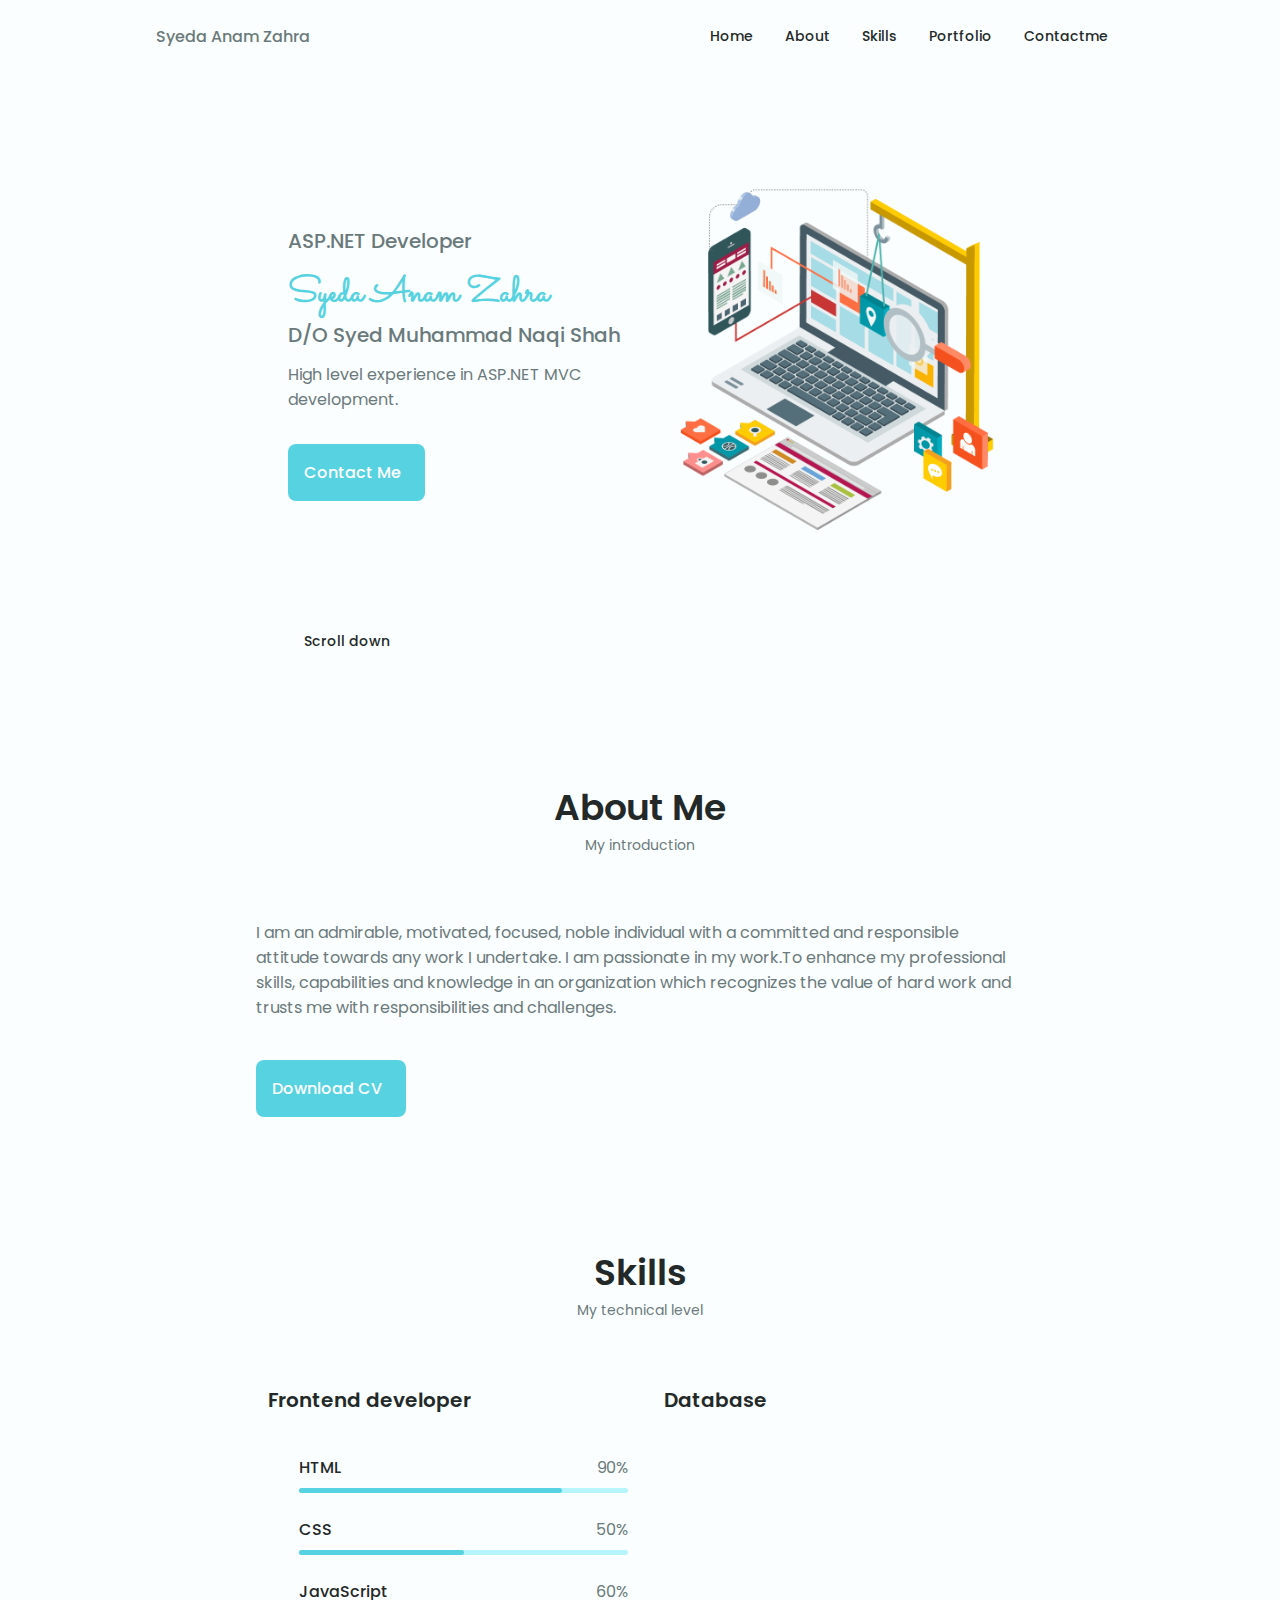
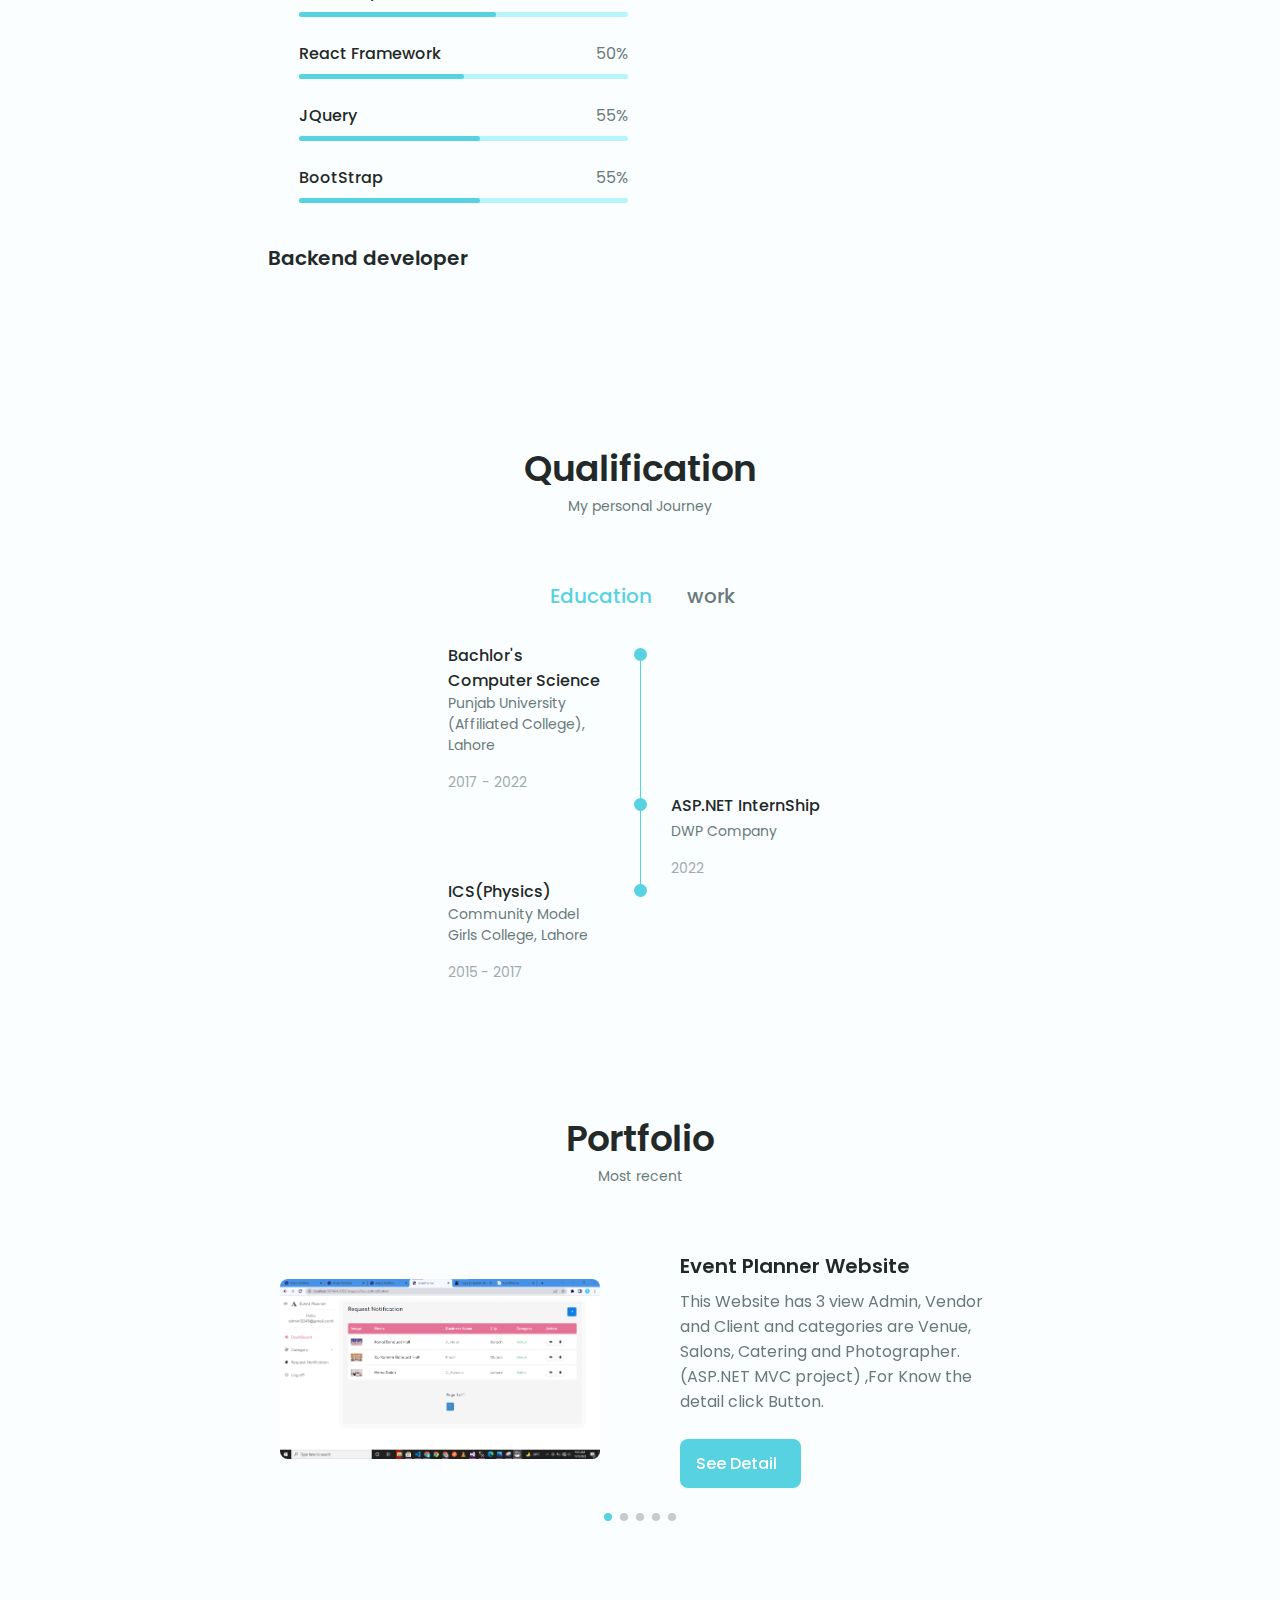
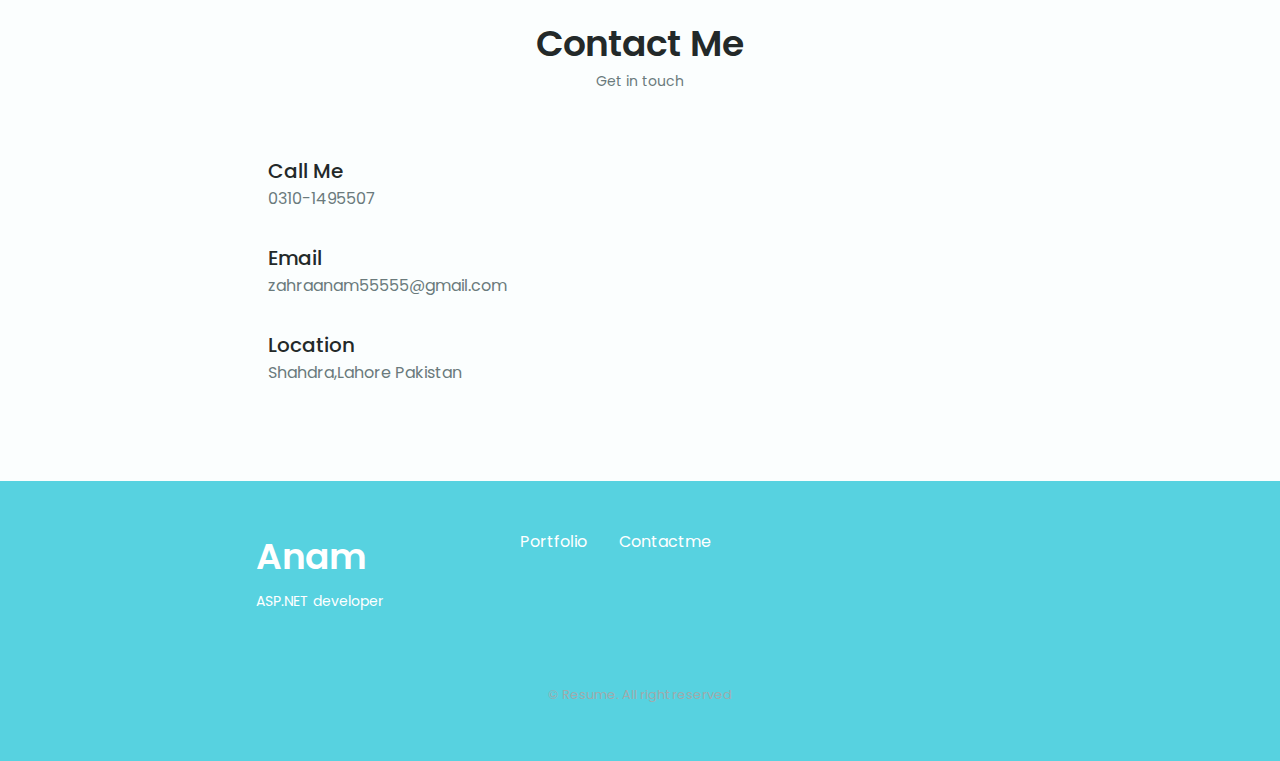
<file: index.html>
<!DOCTYPE html>
<html lang="en">

<head>
    <meta charset="UTF-8">
    <meta name="viewport" content="width=device-width, initial-scale=1.0">

<link href="https://fonts.googleapis.com/css2?family=Sacramento&family=Ubuntu:wght@300;400;500&display=swap" rel="stylesheet">

    <!--==================== UNICONS ====================-->
    <link rel="stylesheet" href="https://unicons.iconscout.com/release/v4.0.0/css/line.css">

    <!--==================== SWIPER CSS ====================-->
    <link rel="stylesheet" href="assets/css/swiper-bundle.min.css">
    <link rel="stylesheet" href="https://unpkg.com/swiper@8/swiper-bundle.min.css"/>


    <!--==================== CSS ====================-->
    <link rel="stylesheet" href="assets/css/styles.css">

    <title>Anam Portfolio</title>
</head>

<body>
    <!--==================== HEADER ====================-->
    <header class="header" id="header">
        <nav class="nav container">
            <a href="#Logo" class="nav_logo">Syeda Anam Zahra</a>

            <div class="nav_menu" id="nav-menu">
                <ul class="nav_list grid">
                    <li class="nav_item">
                        <a href="#home" class="nav_link active_link">
                            <i class="uil uil-estate nav_icon"></i> Home
                        </a>
                    </li>
                    <li class="nav_item">
                        <a href="#about" class="nav_link">
                            <i class="uil uil-user nav_icon"></i> About
                        </a>
                    </li>
                    <li class="nav_item">
                        <a href="#skills" class="nav_link">
                            <i class="uil uil-file nav_icon"></i> Skills
                        </a>
                    </li>
                    <!-- <li class="nav_item">
                        <a href="#services" class="nav_link">
                            <i class="uil uil-briefcase-alt nav_icon"></i>Services
                        </a>
                    </li> -->
                    <li class="nav_item">
                        <a href="#portfolio" class="nav_link">
                            <i class="uil uil-scenery nav_icon"></i>Portfolio
                        </a>
                    </li>
                    <li class="nav_item">
                        <a href="#contact" class="nav_link">
                            <i class="uil uil-message nav_icon"></i>Contactme
                        </a>
                    </li>
                </ul>
                <i class="uil uil-times nav_close" id="nav-close"></i>
            </div>
            <div class="nav_btns">
                <!-- Theme change button -->
                <i class="uil uil-moon change-theme" id="theme-button"></i>


                <div class="nav_toggle" id="nav-toggle">
                    <i class="uil uil-apps"></i>
                </div>
            </div>

        </nav>
    </header>

    <!--==================== MAIN ====================-->
    <main class="main">
        <!--==================== HOME ====================-->
        <section class="home section" id="home">
            <div class="home_container container grid">
                <div class="home_content grid">
                    <div class="home_social">
                        <a href="https://www.linkedin.com/in/syeda-anam-zahra/" target="_blank" class="home_social_icon">
                            <i class="uil uil-linkedin-alt"></i>
                        </a>
                        
                        <a href="https://github.com/ZahraAnam786/" target="_blank" class="home_social_icon">
                            <i class="uil uil-github-alt"></i>
                        </a>
                    </div>
                    <div class="home_img">
                       
                        <img src="assets/img/Prof.png" alt="Sign In"/>
                    </div>
                    <div class="home_data">
                        <h3 class="home_subtitle">ASP.NET Developer</h3>
                        <h1 class="home_title">Syeda Anam Zahra</h1>
                        <h3 class="home_subtitle">D/O Syed Muhammad Naqi Shah</h3>
                        <p class="home_description">High level experience in ASP.NET MVC development.</p>

                        <a href="#contact" class="button button--flex">Contact Me<i
                                class="uil uil-message button_icon"></i></a>
                    </div>
                </div>
                <div class="home_scroll">
                    <a href="#about" class="home_scroll-button button--flex">
                        <i class="uil uil-mouse-alt home_scroll-mouse"></i>
                        <span class="home_scroll-name">Scroll down</span>
                        <i class="uil uil-arrow-down home_scroll-arrow"></i>
                    </a>
                </div>
            </div>

        </section>

        <!--==================== ABOUT ====================-->
        <section class="about section" id="about">
            <h2 class="section_title">About Me</h2>
            <span class="section_subtitle">My introduction</span>
            <div class="about_container container">
              

                <div class="about_data">
                    <p class="about_description">
                        I am an admirable, motivated, focused, noble individual with a 
                        committed and responsible attitude towards any work I undertake. 
                        I am passionate in my work.To enhance my professional skills, capabilities and knowledge in an 
                        organization which recognizes the value of hard work and trusts me 
                        with responsibilities and challenges.
                    </p>

                    <!-- <div class="about_info">
                        <div>
                            <span class="about_info-title">08+</span>
                            <span class="about_info-name">Years <br> experience</span>
                        </div>

                        <div>
                            <span class="about_info-title">20+</span>
                            <span class="about_info-name">Completed <br> Project</span>
                        </div>

                        <div>
                            <span class="about_info-title">05+</span>
                            <span class="about_info-name">Companies <br> Worked</span>
                        </div>
                    </div> -->

                    <div class="about_buttons">
                        <a download="" href="assets/pdf/CV_SyedaAnamZahra.pdf" class="button button--flex">
                            Download CV <i class="uil uil-download-alt button_icon"></i>
                        </a>
                    </div>

                </div>
            </div>
        </section>

        <!--==================== SKILLS ====================-->
        <section class="skills section" id="skills">

            <h2 class="section_title">Skills</h2>
            <span class="section_subtitle">My technical level</span>
            <div class="skills_container container grid">
                <div>
                    <!-- skill 1 -->
                    <div class="skills_content skills_open">
                        <div class="skills_header">
                            <i class="uil uil-brackets-curly skills_icon"></i>

                            <div>
                                <h1 class="skills_title">Frontend developer</h1>
                                <span class="skills_subtitle">
                                    <!-- More than 1 years -->
                                    
                                </span>
                            </div>
                            <i class="uil uil-angle-down skills_arrow"></i>
                        </div>
                        <div class="skills_list grid">
                            <div class="skills_data">
                                <div class="skills_titles">
                                    <h3 class="skills_name">HTML</h3>
                                    <span class="skills_number">90%</span>
                                </div>
                                <div class="skills_bar">
                                    <span class="skills_percentage skills_html"></span>
                                </div>
                            </div>

                            <div class="skills_data">
                                <div class="skills_titles">
                                    <h3 class="skills_name">CSS</h3>
                                    <span class="skills_number">50%</span>
                                </div>
                                <div class="skills_bar">
                                    <span class="skills_percentage skills_css"></span>
                                </div>
                            </div>

                            <div class="skills_data">
                                <div class="skills_titles">
                                    <h3 class="skills_name">JavaScript</h3>
                                    <span class="skills_number">60%</span>
                                </div>
                                <div class="skills_bar">
                                    <span class="skills_percentage skills_js"></span>
                                </div>
                            </div>
                            <div class="skills_data">
                                <div class="skills_titles">
                                    <h3 class="skills_name">React Framework</h3>
                                    <span class="skills_number">50%</span>
                                </div>
                                <div class="skills_bar">
                                    <span class="skills_percentage skills_css"></span>
                                </div>
                            </div>

                            <div class="skills_data">
                                <div class="skills_titles">
                                    <h3 class="skills_name">JQuery</h3>
                                    <span class="skills_number">55%</span>
                                </div>
                                <div class="skills_bar">
                                    <span class="skills_percentage skills_react"></span>
                                </div>
                            </div>
                            <div class="skills_data">
                                <div class="skills_titles">
                                    <h3 class="skills_name">BootStrap</h3>
                                    <span class="skills_number">55%</span>
                                </div>
                                <div class="skills_bar">
                                    <span class="skills_percentage skills_react"></span>
                                </div>
                            </div>
                        </div>
                    </div>

                    <!-- skill 2 -->
                    <div class="skills_content skills_close">
                        <div class="skills_header">
                            <i class="uil uil-server-network skills_icon"></i>

                            <div>
                                <h1 class="skills_title">Backend developer</h1>
                                <span class="skills_subtitle">
                                    <!-- More than 2 years -->
                                </span>
                            </div>
                            <i class="uil uil-angle-down skills_arrow"></i>
                        </div>
                        <div class="skills_list grid">
                            <div class="skills_data">
                                <div class="skills_titles">
                                    <h3 class="skills_name">MVC .NET FrameWork</h3>
                                    <span class="skills_number">60%</span>
                                </div>
                                <div class="skills_bar">
                                    <span class="skills_percentage skills_php"></span>
                                </div>
                            </div>

                            <div class="skills_data">
                                <div class="skills_titles">
                                    <h3 class="skills_name">C#</h3>
                                    <span class="skills_number">70%</span>
                                </div>
                                <div class="skills_bar">
                                    <span class="skills_percentage skills_nodejs"></span>
                                </div>
                            </div>

                            <div class="skills_data">
                                <div class="skills_titles">
                                    <h3 class="skills_name">Web API</h3>
                                    <span class="skills_number">40%</span>
                                </div>
                                <div class="skills_bar">
                                    <span class="skills_percentage skills_firebase"></span>
                                </div>
                            </div>
                            <div class="skills_data">
                                <div class="skills_titles">
                                    <h3 class="skills_name">Visual Studio</h3>
                                    <span class="skills_number">70%</span>
                                </div>
                                <div class="skills_bar">
                                    <span class="skills_percentage skills_nodejs"></span>
                                </div>
                            </div>

                            <div class="skills_data">
                                <div class="skills_titles">
                                    <h3 class="skills_name">Crystal Report</h3>
                                    <span class="skills_number">55%</span>
                                </div>
                                <div class="skills_bar">
                                    <span class="skills_percentage skills_python"></span>
                                </div>
                            </div>
                        </div>
                    </div>
                </div>
                <div>
                    <!-- skills 3 -->
                    <div class="skills_content skills_close">
                        <div class="skills_header">
                            <i class="uil uil-swatchbook skills_icon"></i>
                            <div>
                                <h1 class="skills_title">Database</h1>
                                <span class="skills_subtitle">
                                    <!-- More than 5 years -->
                                </span>
                            </div>
                            <i class="uil uil-angle-down skills_arrow"></i>
                        </div>
                        <div class="skills_list grid">
                            <!-- <div class="skills_data">
                                <div class="skills_titles">
                                    <h3 class="skills_name">Figma</h3>
                                    <span class="skills_number">90%</span>
                                </div>
                                <div class="skills_bar">
                                    <span class="skills_percentage skills_figma"></span>
                                </div>
                            </div> -->

                            <div class="skills_data">
                                <div class="skills_titles">
                                    <h3 class="skills_name">SQL Server</h3>
                                    <span class="skills_number">70%</span>
                                </div>
                                <div class="skills_bar">
                                    <span class="skills_percentage skills_sketch"></span>
                                </div>
                            </div>

                            <div class="skills_data">
                                <div class="skills_titles">
                                    <h3 class="skills_name">SQL Quries</h3>
                                    <span class="skills_number">85%</span>
                                </div>
                                <div class="skills_bar">
                                    <span class="skills_percentage skills_photoshop"></span>
                                </div>
                            </div>


                        </div>
                    </div>
                </div>
            </div>

        </section>

        <!--==================== QUALIFICATION ====================-->
        <section class="qualification section">
            <h2 class="section_title">Qualification</h2>
            <span class="section_subtitle">My personal Journey</span>

            <div class="qualification_container container">
                <div class="qualification_tabs">
                    <div class="qualification_button button--flex qualification_active" data-target='#education'>
                        <i class="uil uil-graduation-cap qualification_icon"></i>
                        Education
                    </div>

                    <div class="qualification_button button--flex" data-target="#work">
                        <i class="uil uil-briefcase-alt qualification_icon"></i>
                        work
                    </div>
                </div>
                <div class="qualification_sections">
                    <!-- qualification content 1 -->

                    <div class="qualification_content qualification_active" data-content id="education">
                        <!-- qualification 1 -->
                        <div class="qualification_data">
                            <div>
                                <h3 class="qualification_title">
                                    Bachlor's Computer Science
                                </h3>
                                <span class="qualification_subtitle">Punjab University (Affiliated College), Lahore</span>
                                <div class="qualification_calender">
                                    <i class="uil uil-calendar-alt"></i>
                                    2017 - 2022
                                </div>
                            </div>
                            <div>
                                <span class="qualification_rounder"></span>
                                <span class="qualification_line"></span>


                            </div>

                        </div>
                        <!-- qualification 2 -->
                        <div class="qualification_data">
                            <div> </div>

                            <div>
                                <span class="qualification_rounder"></span>
                                <span class="qualification_line"></span>

                            </div>

                            <div>
                                <h3 class="qualification_title">
                                  ASP.NET InternShip  
                                </h3>
                                <span class="qualification_subtitle">DWP Company</span>
                                <div class="qualification_calender">
                                    <i class="uil uil-calendar-alt"></i>
                                    2022
                                </div>
                            </div>


                        </div>

                        <!-- qualification 3 -->
                        <div class="qualification_data">
                           
                            <div>
                                <h3 class="qualification_title">
                                    ICS(Physics)
                                </h3>
                                <span class="qualification_subtitle">Community Model Girls College, Lahore</span>
                                <div class="qualification_calender">
                                    <i class="uil uil-calendar-alt"></i>
                                    2015 - 2017
                                </div>
                            </div>
                            <div>
                                <span class="qualification_rounder"></span>
                               
                            </div>
                        </div>

                        <!-- qualification 4-->
                        <!-- <div class="qualification_data">
                            <div> </div>

                            <div>
                                <span class="qualification_rounder"></span>
                                <span class="qualification_line"></span>

                            </div>

                            <div>
                                <h3 class="qualification_title">
                                    Web Development
                                </h3>
                                <span class="qualification_subtitle">Internet</span>
                                <div class="qualification_calender">
                                    <i class="uil uil-calendar-alt"></i>
                                    2017 - 2023
                                </div>
                            </div>


                        </div> -->



                    </div>

                    <!-- qualification content 2 -->

                    <div class="qualification_content" data-content id="work">
                        <!-- qualification 1 -->
                        <div class="qualification_data">
                            <div>
                                <h3 class="qualification_title">
                                    Web Developer
                                </h3>
                                <span class="qualification_subtitle">DWP Company</span>
                                <div class="qualification_calender">
                                    <i class="uil uil-calendar-alt"></i>
                                    2022-Continue
                                </div>
                            </div>
                            <div>
                                <span class="qualification_rounder"></span>
                                <span class="qualification_line"></span>


                            </div>

                        </div>
                        <!-- qualification 2 -->
                        <div class="qualification_data">
                            <div> </div>

                            <div>
                                <span class="qualification_rounder"></span>
                                <!-- <span class="qualification_line"></span> -->

                            </div>

                            <div>
                                <h3 class="qualification_title">
                                    Web Development
                                </h3>
                                <span class="qualification_subtitle">Home</span>
                                <div class="qualification_calender">
                                    <i class="uil uil-calendar-alt"></i>
                                    2022-Continue
                                </div>
                            </div>


                        </div>

                        <!-- qualification 3 -->
                        <!-- <div class="qualification_data">
                            <div>
                                <h3 class="qualification_title">
                                    computer Engeer
                                </h3>
                                <span class="qualification_subtitle">PU University</span>
                                <div class="qualification_calender">
                                    <i class="uil uil-calendar-alt"></i>
                                    2017 - 2022
                                </div>
                            </div>
                            <div>
                                <span class="qualification_rounder"></span>
                            </div>
                        </div> -->
                    </div>
                </div>
            </div>

        </section>

        <!--==================== SERVICES ====================-->
        <!-- <section class="services section" id="services">
            <h2 class="section_title">Services</h2>
            <span class="section_subtitle">What i offer</span>

            <div class="services_container container grid"> -->
                <!--==================== SERVICES 1 ====================-->
                <!-- <div class="services_content">
                    <div>
                        <i class="uil uil-web-grid services_icon"></i>
                        <h3 class="services_title">Ui/Ux <br> Designer</h3>
                    </div>

                    <span class="button button--flex button--small button--link services_button">
                        View More
                        <i class="uil uil-arrow-right button_icon"></i>
                    </span>

                    <div class="services_model">
                        <div class="services_model-content">
                            <h4 class="services_model-title"></h4>
                            <i class="uil uil-times services_model-close"></i>

                            <ul class="services_model-services grid">
                                <li class="services_model-service">
                                    <i class="uil uil-check-circle services_model-icon"></i>
                                    <p>I develop the user interface.</p>
                                </li>
                                <li class="services_model-service">
                                    <i class="uil uil-check-circle services_model-icon"></i>
                                    <p>Web page development.</p>
                                </li>
                                <li class="services_model-service">
                                    <i class="uil uil-check-circle services_model-icon"></i>
                                    <p>I create ux element interactions</p>
                                </li>
                                <li class="services_model-service">
                                    <i class="uil uil-check-circle services_model-icon"></i>
                                    <p>I position your company brand.</p>
                                </li>
                            </ul>
                        </div>
                    </div>
                </div>

                <==================== SERVICES 2 ====================-->
                <!-- <div class="services_content">
                    <div>
                        <i class="uil uil-arrow services_icon"></i>
                        <h3 class="services_title">Frontend <br> Developer</h3>
                    </div>

                    <span class="button button--flex button--small button--link services_button">
                        View More
                        <i class="uil uil-arrow-right button_icon"></i>
                    </span>

                    <div class="services_model">
                        <div class="services_model-content">
                            <h4 class="services_model-title"></h4>
                            <i class="uil uil-times services_model-close"></i>

                            <ul class="services_model-services grid">
                                <li class="services_model-service">
                                    <i class="uil uil-check-circle services_model-icon"></i>
                                    <p>I develop the user interface.</p>
                                </li>
                                <li class="services_model-service">
                                    <i class="uil uil-check-circle services_model-icon"></i>
                                    <p>Web page development.</p>
                                </li>
                                <li class="services_model-service">
                                    <i class="uil uil-check-circle services_model-icon"></i>
                                    <p>I create ux element interactions</p>
                                </li>
                                <li class="services_model-service">
                                    <i class="uil uil-check-circle services_model-icon"></i>
                                    <p>I position your company brand.</p>
                                </li>
                            </ul>
                        </div>
                    </div>
                </div> -->

                <!--==================== SERVICES 3 ====================-->
               <!-- <div class="services_content">
                    <div>
                        <i class="uil uil-pen services_icon"></i>
                        <h3 class="services_title">Branding <br> Designer</h3>
                    </div>

                    <span class="button button--flex button--small button--link services_button">
                        View More
                        <i class="uil uil-arrow-right button_icon"></i>
                    </span>

                    <div class="services_model">
                        <div class="services_model-content">
                            <h4 class="services_model-title"></h4>
                            <i class="uil uil-times services_model-close"></i>


                            <ul class="services_model-services grid">
                                <li class="services_model-service">
                                    <i class="uil uil-check-circle services_model-icon"></i>
                                    <p>I develop the user interface.</p>
                                </li>
                                <li class="services_model-service">
                                    <i class="uil uil-check-circle services_model-icon"></i>
                                    <p>Web page development.</p>
                                </li>
                                <li class="services_model-service">
                                    <i class="uil uil-check-circle services_model-icon"></i>
                                    <p>I create ux element interactions</p>
                                </li>
                                <li class="services_model-service">
                                    <i class="uil uil-check-circle services_model-icon"></i>
                                    <p>I position your company brand.</p>
                                </li>
                            </ul>
                        </div>
                    </div>
                </div>

            </div>

        </section> -->

        <!--==================== PORTFOLIO ====================-->
        <section class="portfolio section" id="portfolio">
            <h2 class="section_title">Portfolio</h2>
            <span class="section_subtitle">Most recent</span>

            <div class="portfolio_container container swiper">
                <div class="swiper-wrapper">
                    <!--==================== PORTFOLIO  1 ====================-->
                    <div class="portfolio_content grid swiper-slide slide_1">
                        <img src="assets/img/NotReq.png" alt="" class="portfolio_img">
                        <div class="portfolio_data">
                            <h3 class="portfolio_title">Event Planner Website</h3>
                            <p class="portfolio_description">This Website has 3 view Admin, Vendor and Client and categories are Venue, Salons, Catering and Photographer.
                                (ASP.NET MVC project) ,For Know the detail click Button.
                                </p>
                                <br>
                            <a href="EventPlanner.html" class="button button--flex button--small portfolio_button" target="_blank">
                                See Detail
                                <i class="uil uil-arrow-right button_icon"></i>
                            </a>
                        </div>
                    </div>

                    <!--==================== PORTFOLIO  2 ====================-->
                    <div class="portfolio_content grid swiper-slide slide_2">
                        <img src="assets/img/chatFirst.PNG" alt="" class="portfolio_img">
                        <div class="portfolio_data">
                            <h3 class="portfolio_title">CHITCHAT</h3>
                            <p class="portfolio_description">This Website is Realtime Chat Website(ASP.NET MVC project)
                                ,For Know the detail click Button..</p>
                                <br>
                            <a href="ChitChat.html" class="button button--flex button--small portfolio_button" target="_blank">
                               See Detail
                                <i class="uil uil-arrow-right button_icon"></i>
                            </a>
                        </div>
                    </div>

                     <!--==================== PORTFOLIO  3 ====================-->
                     <div class="portfolio_content grid swiper-slide slide_2">
                        <img src="assets/img/Admin1.JPG" alt="" class="portfolio_img">
                        <div class="portfolio_data">
                            <h3 class="portfolio_title">Admin Panel</h3>
                            <p class="portfolio_description">This is Admin Panel Website in which manage emplyees detail(ASP.NET MVC project)
                                ,For Know the detail click Button..</p>
                                <br>
                            <a href="AdminPanel.html" class="button button--flex button--small portfolio_button" target="_blank">
                               See Detail
                                <i class="uil uil-arrow-right button_icon"></i>
                            </a>
                        </div>
                    </div>

                     <!--==================== PORTFOLIO  4 ====================-->
                     <div class="portfolio_content grid swiper-slide slide_2">
                        <img src="assets/img/quranweb.PNG" alt="" class="portfolio_img">
                        <div class="portfolio_data">
                            <h3 class="portfolio_title">React Projects</h3>
                            <p class="portfolio_description">In which all React Project detail
                                ,For Know the detail click Button..</p>
                                <br>
                            <a href="ReactProjects.html" class="button button--flex button--small portfolio_button" target="_blank">
                               See Detail
                                <i class="uil uil-arrow-right button_icon"></i>
                            </a>
                        </div>
                    </div>


                    <!--==================== PORTFOLIO  5 ====================-->
                    <div class="portfolio_content grid swiper-slide">
                        <img src="assets/img/Drumkit.PNG" alt="" class="portfolio_img">
                        <div class="portfolio_data">
                            <h3 class="portfolio_title">DrumKit</h3>
                            <p class="portfolio_description">Website is Like Drumkit when user click key sound produce 
                                .Every key has different sound.User really enjoy by use this DrumKit.( JS project)</p>
                            <!-- <a href="###" class="button button--flex button--small portfolio_button">
                                Demo
                                <i class="uil uil-arrow-right button_icon"></i>
                            </a> -->
                        </div>
                    </div>

                </div>
                <!-- Add Arrows -->
                <div class="swiper-button-next">
                    <i class="uil uil-angle-right-b swiper-portfolio-icon"></i>
                </div>
                <div class="swiper-button-prev">
                    <i class="uil uil-angle-left-b swiper-portfolio-icon"></i>
                </div>

                <!-- Add Pagination -->
                <div class="swiper-pagination"></div>

            </div>
        </section>

        <!--==================== PROJECT IN MIND ====================-->
        <!-- <section class="project section">
            <div class="project_bg">
                <div class="project_container container grid">
                    <div class="project_data">
                        <h2 class="project_title">You have a new project</h2>
                        <p class="project_description">Contact me now and get a 30% discount on your new project.</p>
                        <a href="#" class="button button--flex button--white">
                            Contact Me
                            <i class="uil uil-message project_icon button_icon"></i>

                        </a>
                    </div>
                    <img src="assets/img/project.png" alt="" class="project_img">
                </div>
            </div>

        </section> -->

        <!--==================== TESTIMONIAL ====================-->
        <!-- <section class="testimonial section">
            <h2 class="section_title">Testimonial</h2>
            <span class="section_subtitle">My Client saying</span>

            <div class="testimonial_container container swiper">
                <div class="swiper-wrapper"> -->
                    <!--==================== TESTIMONIAL 1 ====================-->
                    <!-- <div class="testimonial_content swiper-slide">
                        <div class="testimonial_data">
                            <div class="testimonial_header">
                                <img src="assets/img/testimonial1.jpg" alt="" class="testimonial_img">
                                <div>
                                    <h3 class="testimonial_name">Sara Smith</h3>
                                    <span class="testimonial_client">Client</span>
                                </div>
                            </div>
                            <div>
                                <i class="uil uil-star testimonial_icon-star"></i>
                                <i class="uil uil-star testimonial_icon-star"></i>
                                <i class="uil uil-star testimonial_icon-star"></i>
                                <i class="uil uil-star testimonial_icon-star"></i>
                                <i class="uil uil-star testimonial_icon-star"></i>
                            </div>
                           
                        </div>
                        <p class="testimonial_description">I get a good impression, I carry out my project with all the possible quality and attention and support 24 hours a day.</p>
                    </div> -->

                    <!--==================== TESTIMONIAL 2 ====================-->
                    <!-- <div class="testimonial_content swiper-slide">
                        <div class="testimonial_data">
                            <div class="testimonial_header">
                                <img src="assets/img/testimonial2.jpg" alt="" class="testimonial_img">
                                <div>
                                    <h3 class="testimonial_name">Matt Robin</h3>
                                    <span class="testimonial_client">Client</span>
                                </div>
                            </div>
                            <div>
                                <i class="uil uil-star testimonial_icon-star"></i>
                                <i class="uil uil-star testimonial_icon-star"></i>
                                <i class="uil uil-star testimonial_icon-star"></i>
                                <i class="uil uil-star testimonial_icon-star"></i>
                                <i class="uil uil-star testimonial_icon-star"></i>
                            </div>
                           
                        </div>
                        <p class="testimonial_description">I get a good impression, I carry out my project with all the possible quality and attention and support 24 hours a day.</p>
                    </div>

                    <!--==================== TESTIMONIAL 3 ====================-->
                    <!-- <div class="testimonial_content swiper-slide">
                        <div class="testimonial_data">
                            <div class="testimonial_header">
                                <img src="assets/img/testimonial3.jpg" alt="" class="testimonial_img">
                                <div>
                                    <h3 class="testimonial_name">Raul Harris</h3>
                                    <span class="testimonial_client">Client</span>
                                </div>
                            </div>
                            <div>
                                <i class="uil uil-star testimonial_icon-star"></i>
                                <i class="uil uil-star testimonial_icon-star"></i>
                                <i class="uil uil-star testimonial_icon-star"></i>
                                <i class="uil uil-star testimonial_icon-star"></i>
                                <i class="uil uil-star testimonial_icon-star"></i>
                            </div>
                           
                        </div>
                        <p class="testimonial_description">I get a good impression, I carry out my project with all the possible quality and attention and support 24 hours a day.</p>
                    </div>
                      
                </div> --> 
                 <!-- Add Pagination -->
                 <!-- <div class="swiper-pagination swiper-pagination-testimonial"></div>

            </div>

        </section> -->

        <!--==================== CONTACT ME ====================-->
        <section class="contact section" id="contact">
            <h2 class="section_title">Contact Me</h2>
            <span class="section_subtitle">Get in touch</span>
              
            <div class="contact_container container grid">
                <div>
                    <div class="contact_information">
                        <i class="uil uil-phone contact_icon"></i>
                        <div>
                            <h3 class="contact_title">Call Me</h3>
                            <span class="cotact_subtitle">0310-1495507</span>
                        </div>
                    </div>

                    <div class="contact_information">
                        <i class="uil uil-envelope contact_icon"></i>
                        <div>
                            <h3 class="contact_title">Email</h3>
                            <span class="cotact_subtitle">zahraanam55555@gmail.com</span>
                        </div>
                    </div>

                    <div class="contact_information">
                        <i class="uil uil-map-marker contact_icon"></i>
                        <div>
                            <h3 class="contact_title">Location</h3>
                            <span class="cotact_subtitle">Shahdra,Lahore Pakistan</span>
                        </div>
                    </div>
                    
                    
                </div>
                <!-- <form action="" class="contact_form grid">
                    <div class="contact_inputs grid">
                        <div class="contact_content">
                            <label for="" class="contact_label">Name</label>
                            <input type="text" class="contact_input">
                        </div>
                        <div class="contact_content">
                            <label for="" class="contact_label">Email</label>
                            <input type="email" class="contact_input">
                        </div>
                    </div>
                    <div class="contact_content">
                        <label for="" class="contact_label">Project</label>
                        <input type="text" class="contact_input">
                    </div>
                    <div class="contact_content">
                        <label for="" class="contact_label">Message</label>
                        <textarea name="" cols="30" rows="10" class="contact_input"></textarea>
                     
                    </div>
                    <div>
                        <a href="###N" class="button button--flex">
                            Send Message
                            <i class="uil uil-message button_icon"></i>
                        </a>
                    </div>
                   
                </form> -->
            </div>

        </section>
    </main>

    <!--==================== FOOTER ====================-->
    <footer class="footer">
        <div class="footer_bg">
            <div class="footer_container container grid">
                <div>
                    <h1 class="footer_title">Anam</h1>
                    <span class="footer_subtitle">ASP.NET developer</span>
                </div>

                <ul class="footer_links">
                    <!-- <li>
                        <a href="#services" class="footer_link">Services</a>
                    </li>    -->
                    <li>
                        <a href="#portfolio" class="footer_link">Portfolio</a>
                    </li>   
                    <li>
                        <a href="#contact" class="footer_link">Contactme</a>
                    </li>   
                </ul>
                <div class="footer_socials">
                    <a href="https://www.linkedin.com/in/syeda-anam-zahra/" target="_blank" class="footer_social">
                        <i class="uil uil-linkedin-alt"></i>
                    </a>
                    
                    <a href="https://github.com/ZahraAnam786/" target="_blank" class="footer_social">
                        <i class="uil uil-github-alt"></i>
                    </a>
                </div>
            </div>
            <p class="footer_copy">&#169; Resume. All right reserved</p>
        </div>

    </footer>

    <!--==================== SCROLL TOP ====================-->
    <a href="#" class="scrollup" id="scroll-up">
        <i class="uil uil-arrow-up scrollup_icon"></i>
    </a>


    <!--==================== SWIPER JS ====================-->
    <script src="assets/js/swiper-bundle.min.js"></script>
    <script src="https://unpkg.com/swiper@8/swiper-bundle.min.js"></script>
    <!--==================== MAIN JS ====================-->
    <script src="assets/js/main.js"></script>
</body>

</html>
</file>
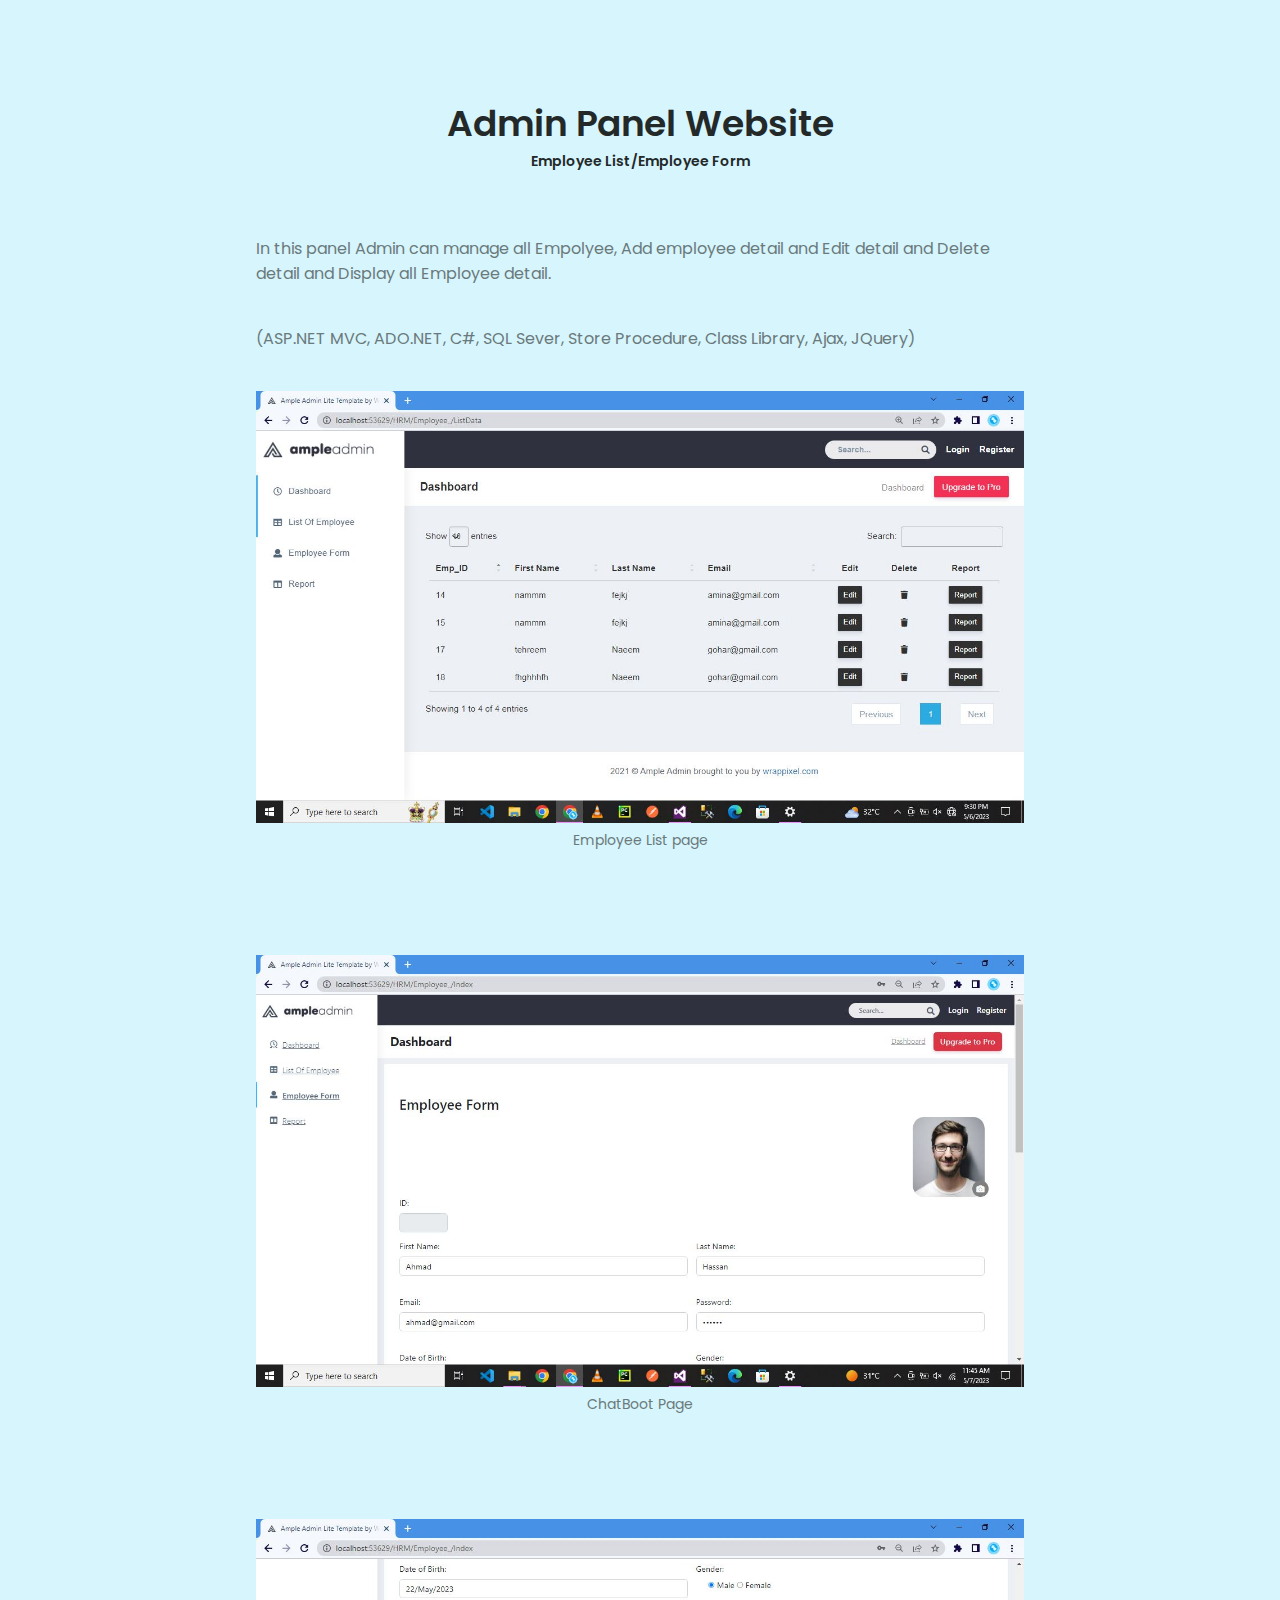
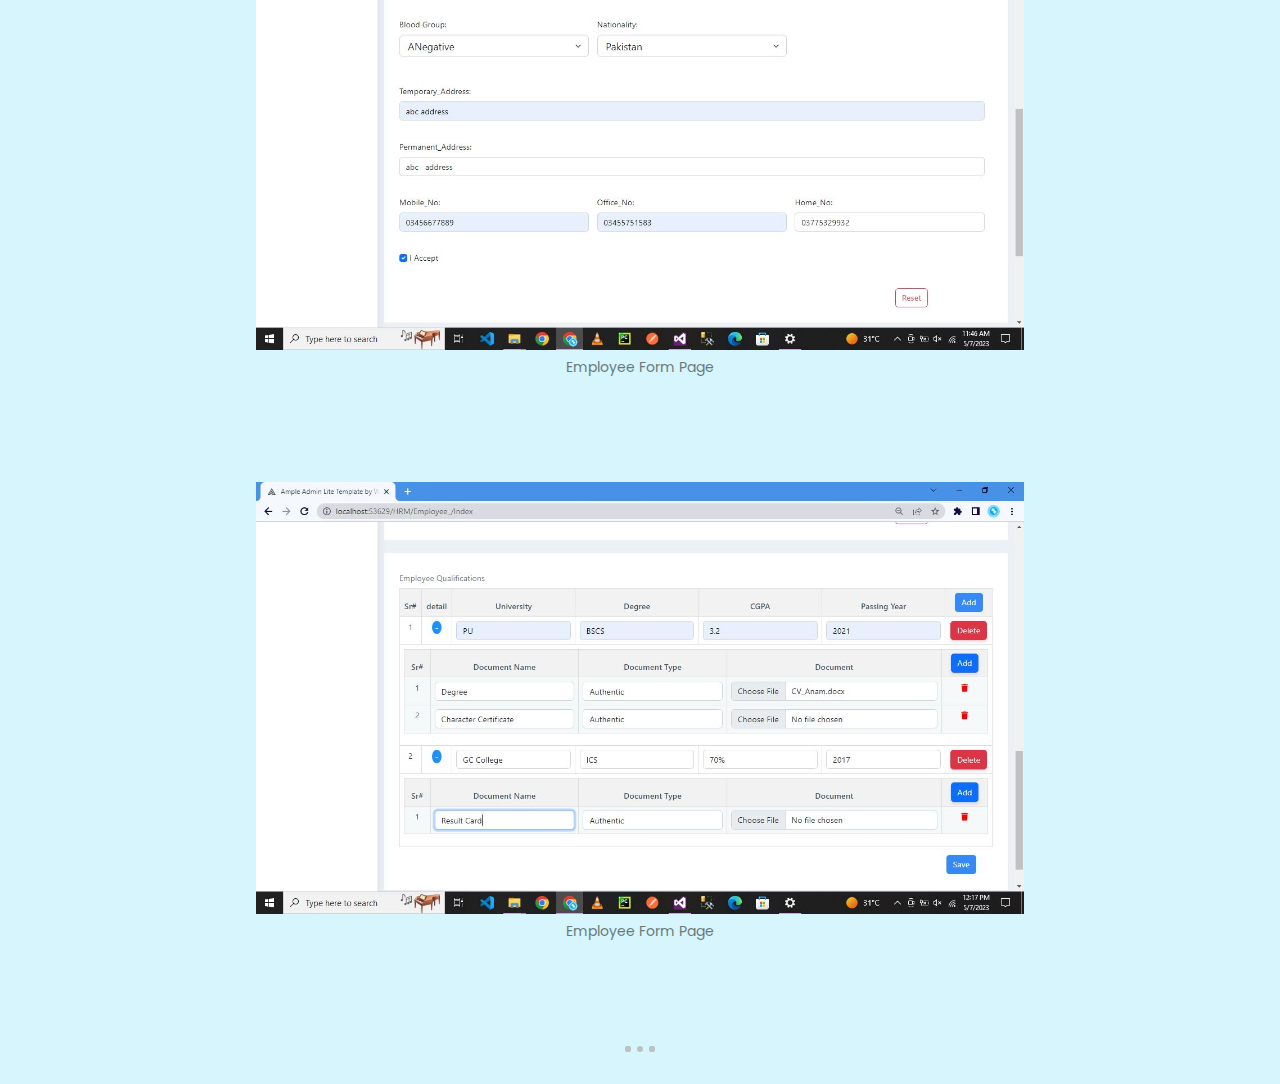
<file: AdminPanel.html>
<!DOCTYPE html>
<html lang="en">
<head>
    <meta charset="UTF-8">
    <meta http-equiv="X-UA-Compatible" content="IE=edge">
    <meta name="viewport" content="width=device-width, initial-scale=1.0">
    <link href="https://fonts.googleapis.com/css2?family=Sacramento&family=Ubuntu:wght@300;400;500&display=swap"
    rel="stylesheet">
<!--==================== UNICONS ====================-->
<link rel="stylesheet" href="https://unicons.iconscout.com/release/v4.0.0/css/line.css">

<!--==================== CSS ====================-->
<link rel="stylesheet" href="assets/css/styles.css">
    <title>Anam Portfolio</title>
</head>
<body style="background-color: rgb(215, 245, 252);">


    <section class="about section">
      

        <h2 class="section_title">Admin Panel Website </h2>
        <h4 class="section_subtitle">Employee List/Employee Form</h4>
        <div class="about_container container">


            <div class="about_data">
                <p class="about_description">
               In this panel Admin can manage all Empolyee, Add employee detail 
               and Edit detail and Delete detail and Display all Employee detail.
                </p>
                <p class="about_description">
                   (ASP.NET MVC, ADO.NET, C#, SQL Sever, Store Procedure, Class Library, Ajax, JQuery)
                     </p>
                <div class="about_info grid">
                    <div>
                     <img src="assets/img/Admin1.JPG" alt="Employee List" />
                     <span class="section_subtitle">Employee List page </span>
                    </div>
                 </div>
                <div class="about_info grid">
                    <div>
                        <img src="assets/img/admin2.JPG" alt="Employee Form" />
                        <span class="section_subtitle">ChatBoot Page</span>
                    </div>

                </div>
                <div class="about_info grid">
                    <div>
                        <img src="assets/img/admin3.JPG" alt="Employee Form" />
                        <span class="section_subtitle">Employee Form Page</span>
                    </div>

                </div>
                <div class="about_info grid">
                    <div>
                        <img src="assets/img/admin4.JPG" alt="Employee Form" />
                        <span class="section_subtitle">Employee Form Page</span>
                    </div>

                </div>
               

            </div>
            <hr>
        </div>

    </section>
</body>
</html>
</file>
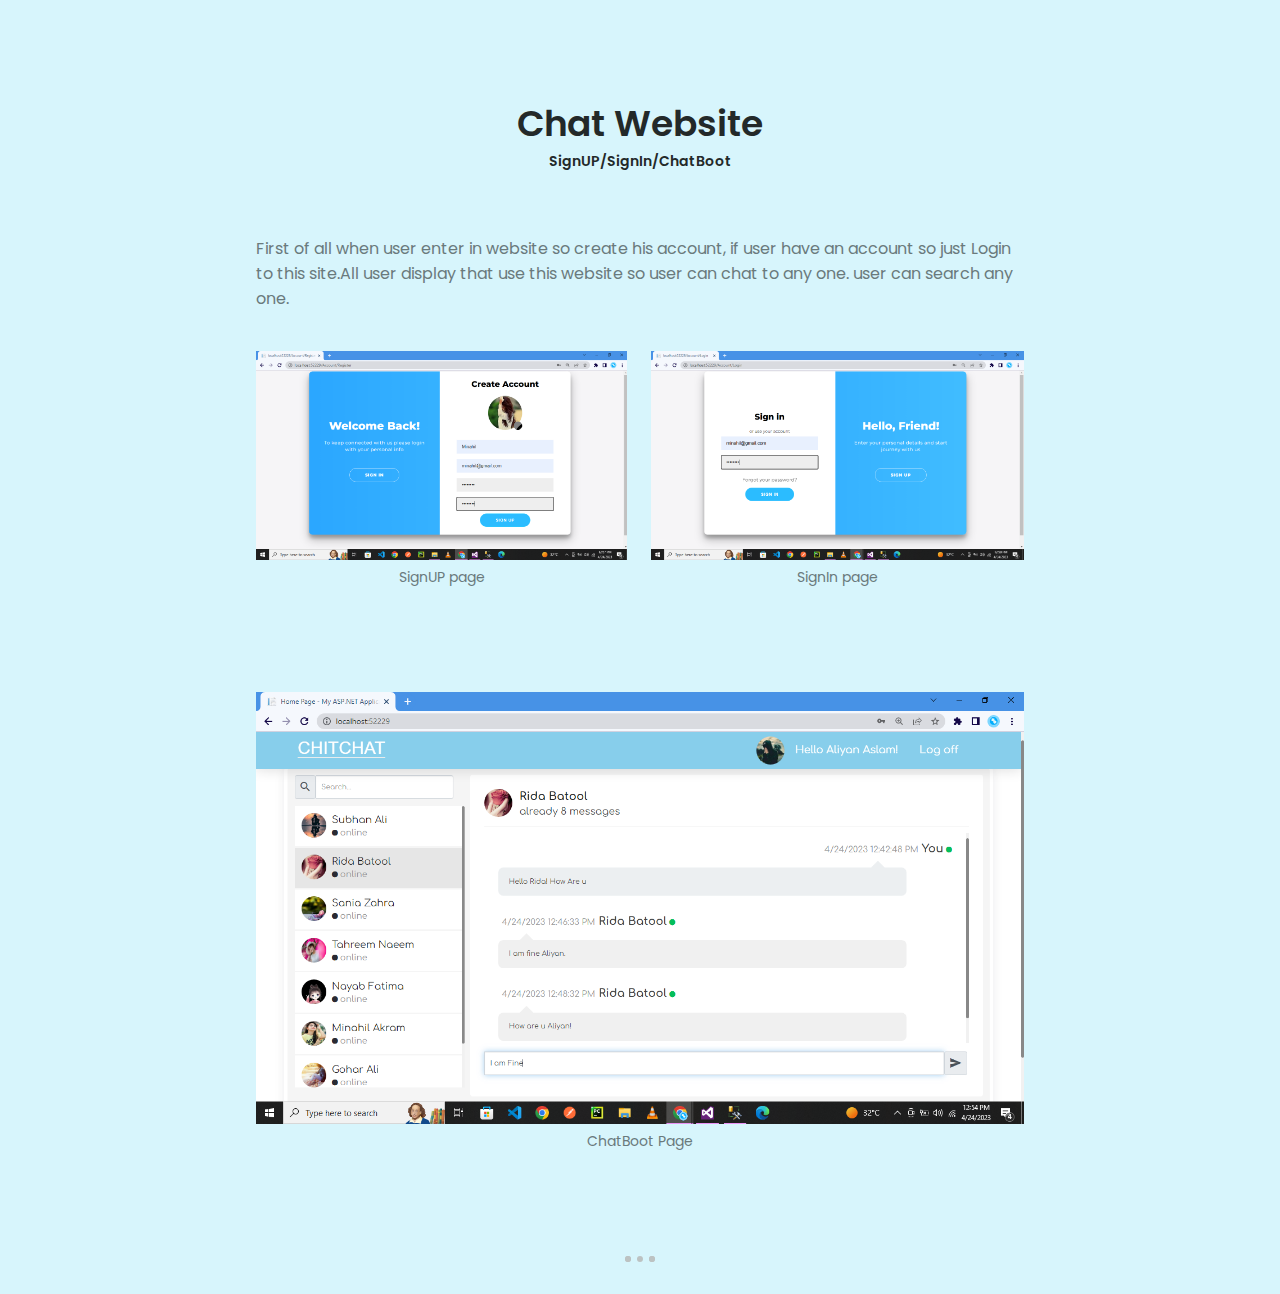
<file: ChitChat.html>
<!DOCTYPE html>
<html lang="en">
<head>
    <meta charset="UTF-8">
    <meta http-equiv="X-UA-Compatible" content="IE=edge">
    <meta name="viewport" content="width=device-width, initial-scale=1.0">
    <link href="https://fonts.googleapis.com/css2?family=Sacramento&family=Ubuntu:wght@300;400;500&display=swap"
    rel="stylesheet">
<!--==================== UNICONS ====================-->
<link rel="stylesheet" href="https://unicons.iconscout.com/release/v4.0.0/css/line.css">

<!--==================== CSS ====================-->
<link rel="stylesheet" href="assets/css/styles.css">
    <title>Anam Portfolio</title>
</head>
<body style="background-color: rgb(215, 245, 252);">


    <section class="about section" id="admin">
      

        <h2 class="section_title">Chat Website </h2>
        <h4 class="section_subtitle">SignUP/SignIn/ChatBoot</h4>
        <div class="about_container container">


            <div class="about_data">
                <p class="about_description">
                First of all when user enter in website so create his account, if user have an account 
                so just Login to this site.All user display that use this website so user can chat to any one.
                user can search any one.     
                </p>
                <div class="about_info grid">
                    <div>
                        <img src="assets/img/ChatReg.PNG" alt="Sign Up" />
                        <span class="section_subtitle">SignUP page </span>
                    </div>
                    <div>
                        <img src="assets/img/chatLogin.PNG" alt="Sign Up" />
                        <span class="section_subtitle">SignIn page</span>
                    </div>

                </div>
                <div class="about_info grid">
                    <div>
                        <img src="assets/img/chatFirst.PNG" alt="Request Notification" />
                        <span class="section_subtitle">ChatBoot Page</span>
                    </div>

                </div>
               

            </div>
            <hr>
        </div>

    </section>
</body>
</html>
</file>
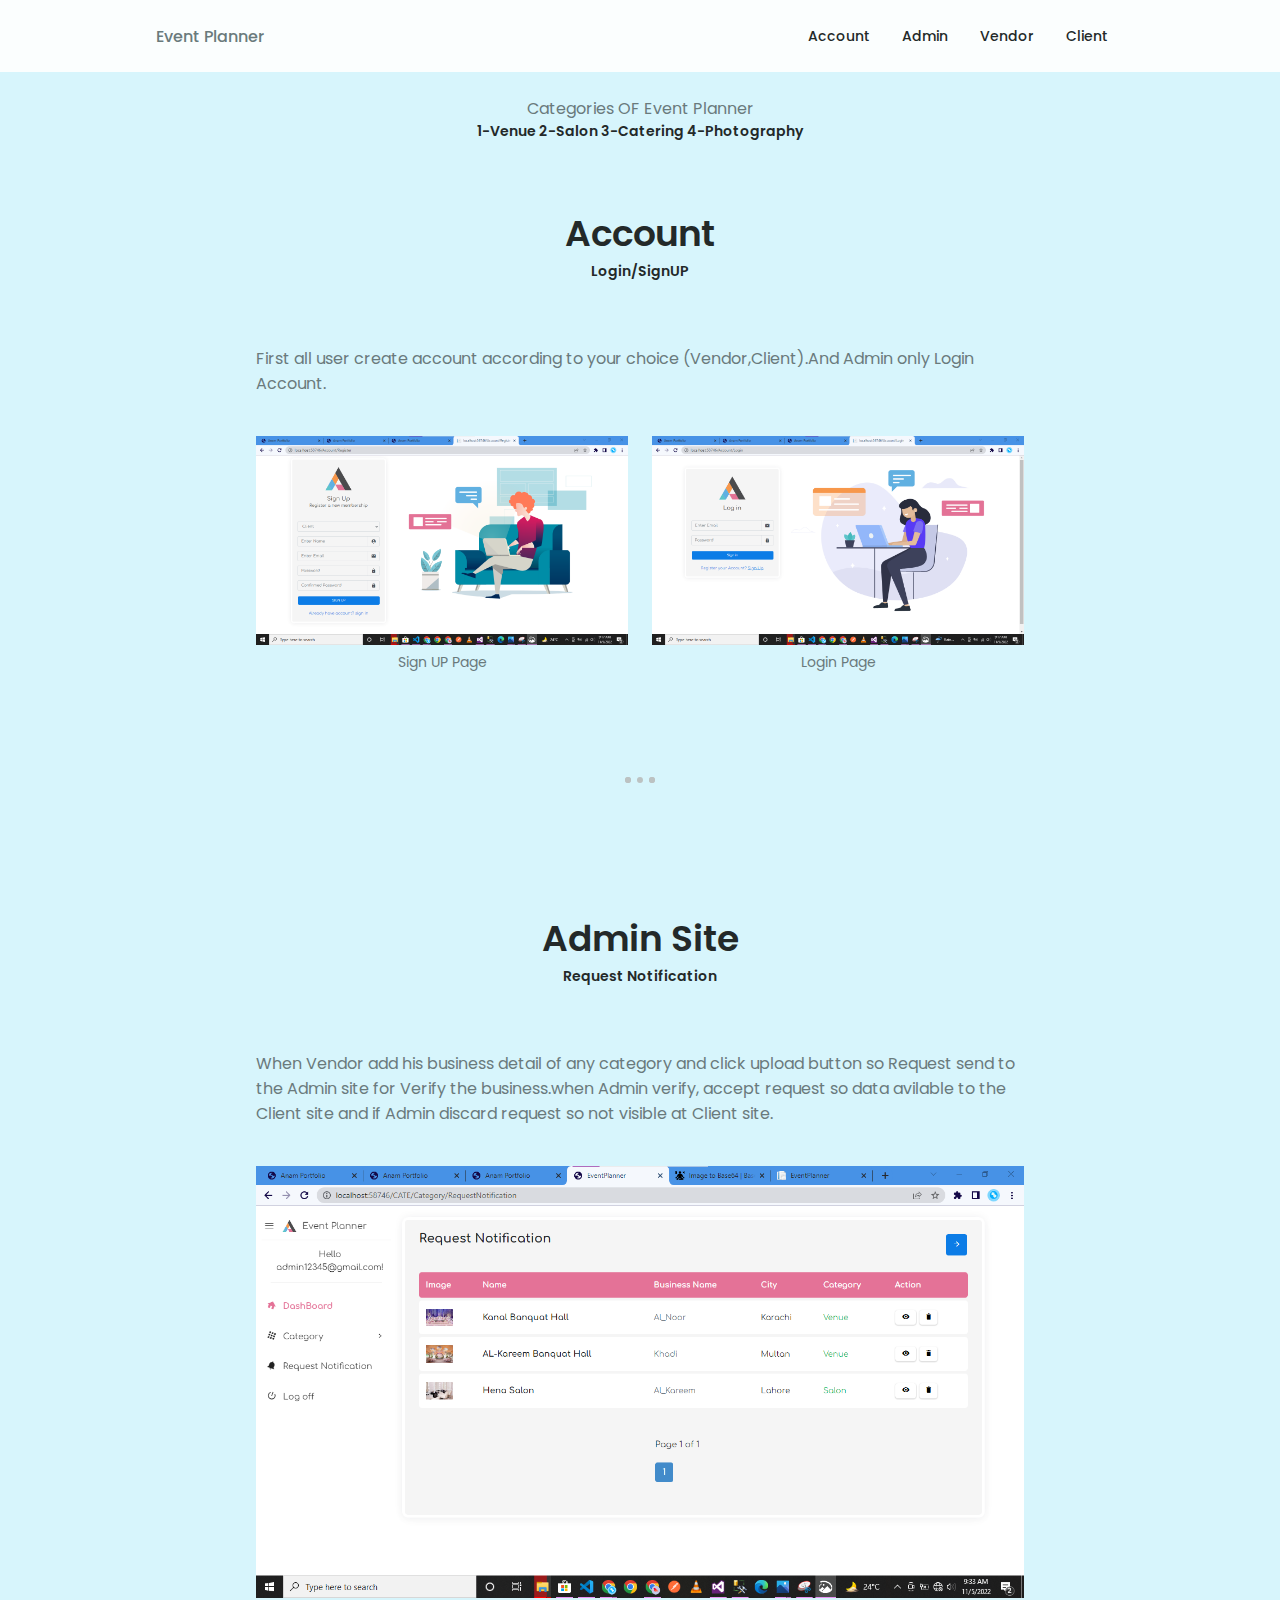
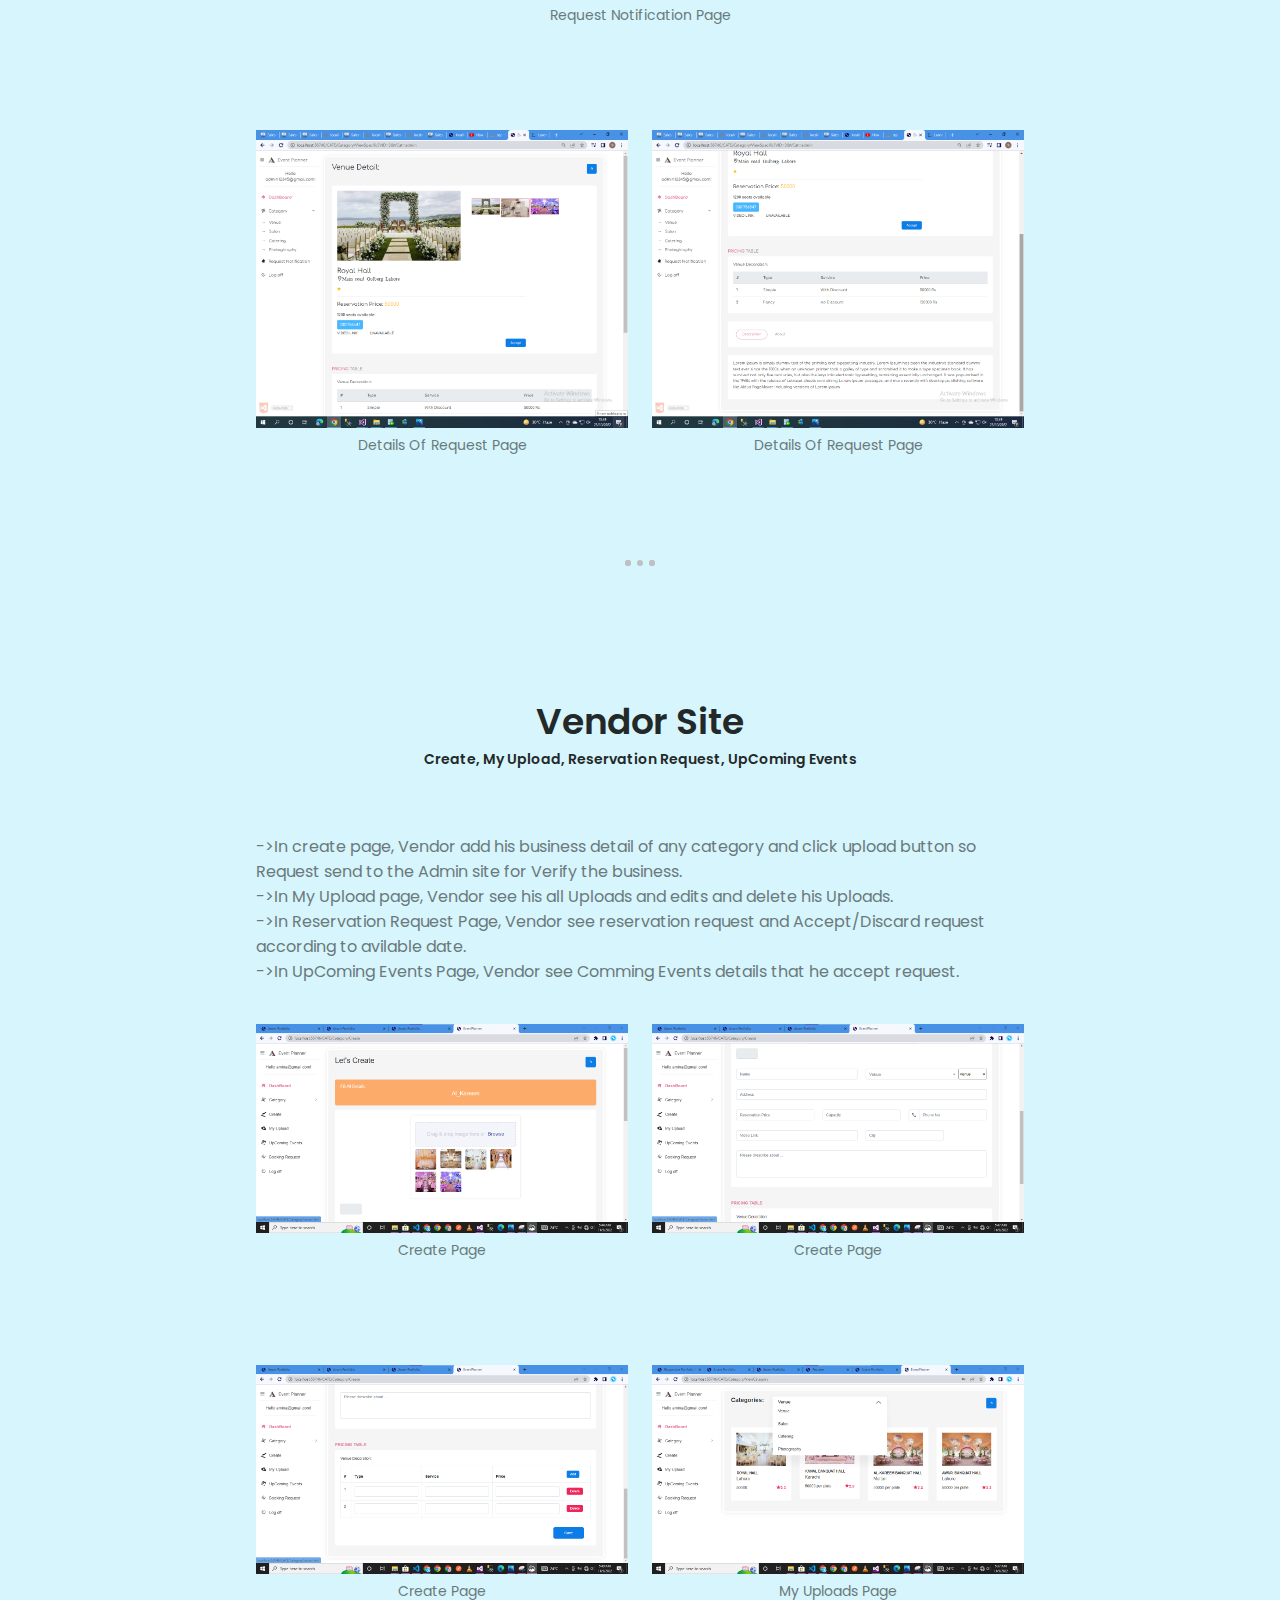
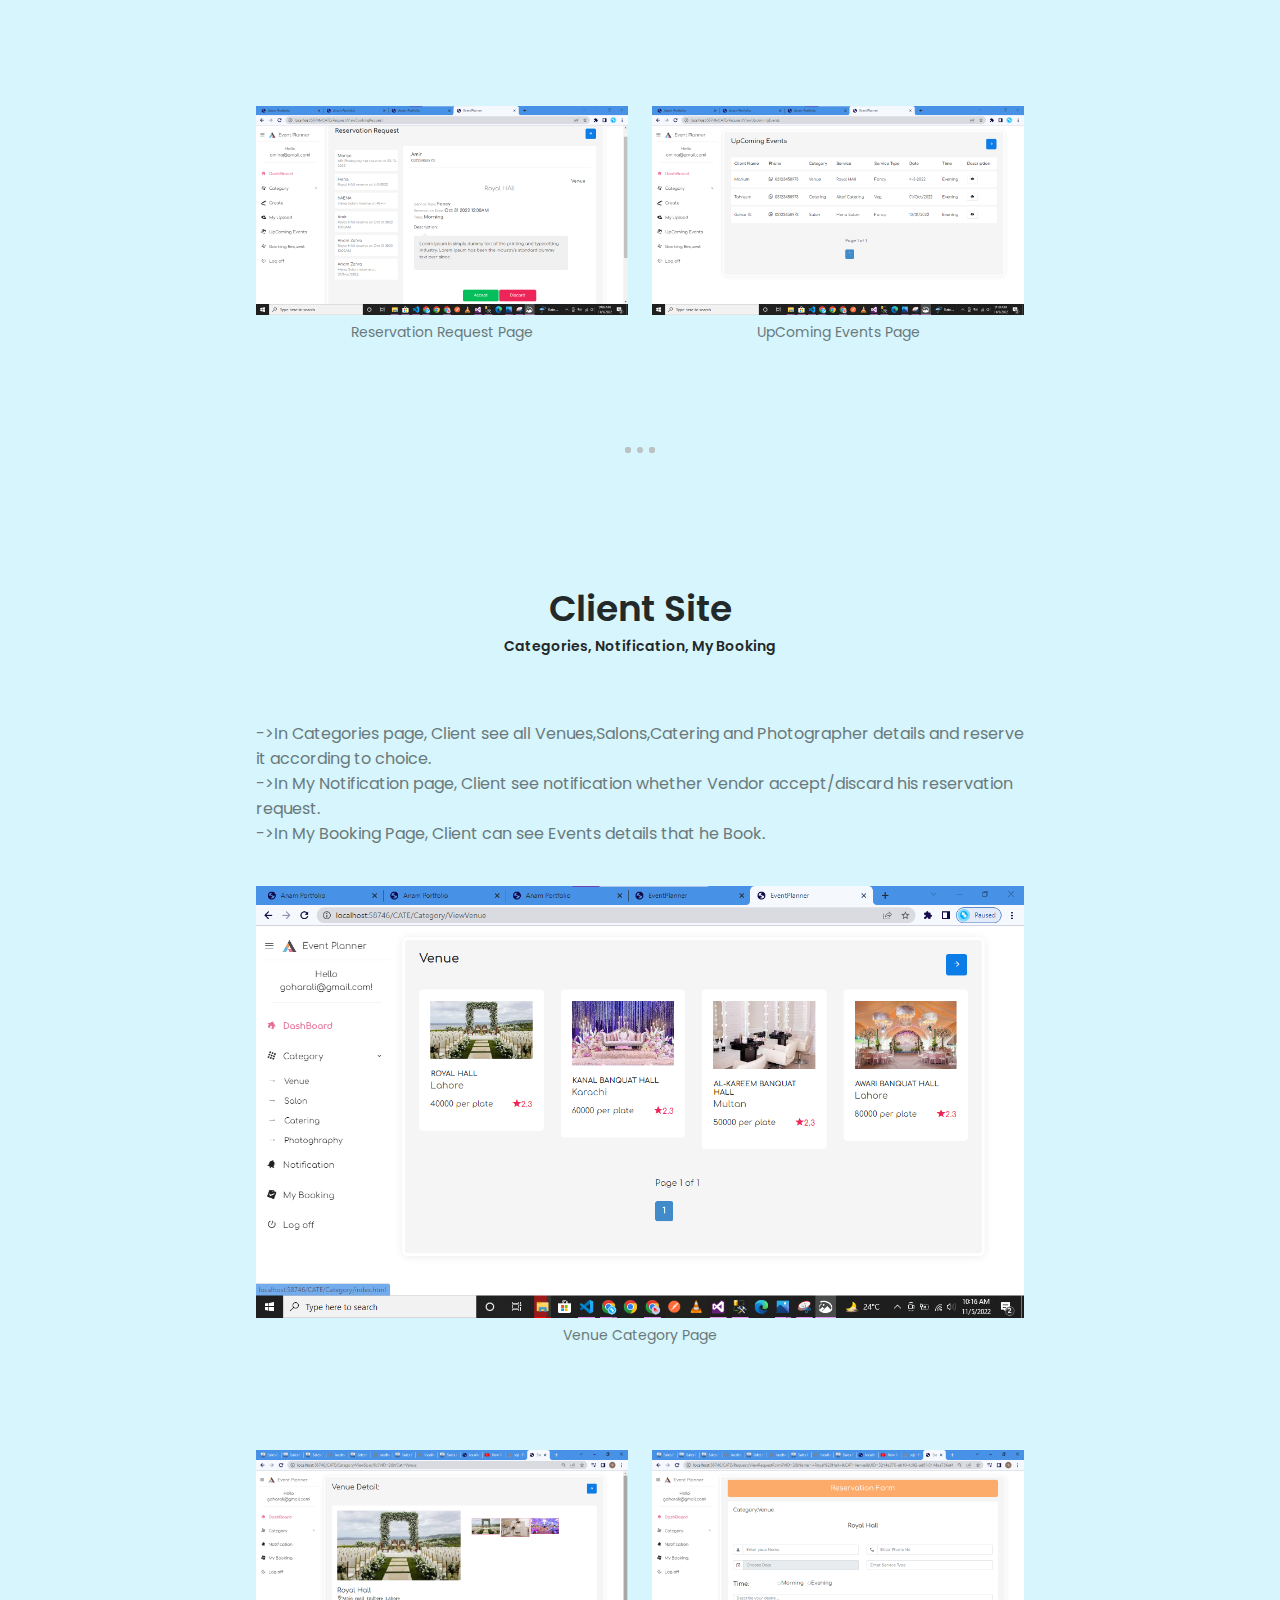
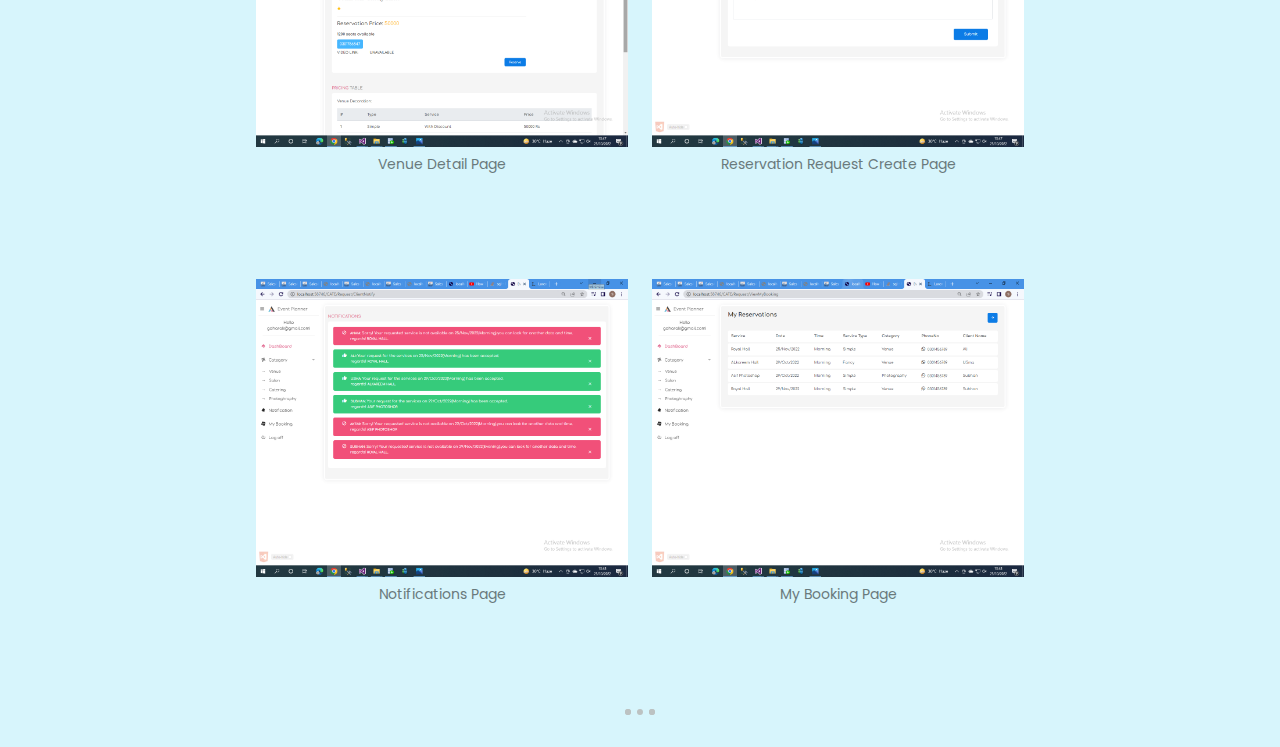
<file: EventPlanner.html>
<!DOCTYPE html>
<html lang="en">

<head>
    <meta charset="UTF-8">

    <meta name="viewport" content="width=device-width, initial-scale=1.0">
    <link href="https://fonts.googleapis.com/css2?family=Sacramento&family=Ubuntu:wght@300;400;500&display=swap"
        rel="stylesheet">
 <!--==================== UNICONS ====================-->
 <link rel="stylesheet" href="https://unicons.iconscout.com/release/v4.0.0/css/line.css">

    <!--==================== CSS ====================-->
    <link rel="stylesheet" href="assets/css/styles.css">

    <title>Anam Portfolio</title>
</head>

<body style="background-color: rgb(215, 245, 252);">
    <header class="header" id="header">
        <nav class="nav container">
            <a href="#Logo" class="nav_logo">Event Planner</a>
            <div class="nav_menu" id="nav-menu">
                <ul class="nav_list grid">
                    <li class="nav_item">
                        <a href="#account" class="nav_link active_link">
                            <i class="uil uil-user nav_icon"></i> Account
                        </a>
                    </li>
                    <li class="nav_item">
                        <a href="#admin" class="nav_link">
                            <i class="uil uil-user nav_icon"></i> Admin
                        </a>
                    </li>
                    <li class="nav_item">
                        <a href="#vendor" class="nav_link">
                            <i class="uil uil-user nav_icon"></i> Vendor
                        </a>
                    </li>
                    <li class="nav_item">
                        <a href="#client" class="nav_link">
                            <i class="uil uil-user nav_icon"></i>Client
                        </a>
                    </li>
                </ul>
                <i class="uil uil-times nav_close" id="nav-close"></i>
            </div>
            <div class="nav_btns">
                

                <div class="nav_toggle" id="nav-toggle">
                    <i class="uil uil-apps"></i>
                </div>
            </div>

        </nav>
    </header>


    <!--==================== Account ====================-->
    <section class="about section" id="account">
        <div style="text-align: center;">Categories OF Event Planner</div>
        <h4 class="section_subtitle">1-Venue 2-Salon 3-Catering 4-Photography</h4>

        <h2 class="section_title">Account</h2>
        <h4 class="section_subtitle">Login/SignUP</h4>
        <div class="about_container container">


            <div class="about_data">
                <p class="about_description">
                    First all user create account according to your choice (Vendor,Client).And Admin only Login Account.
                </p>

                <div class="about_info grid">
                    <div>
                        <img src="assets/img/reg.png" alt="Sign Up" />
                        <span class="section_subtitle">Sign UP Page</span>
                    </div>

                    <div>
                        <img src="assets/img/singinlap.png" alt="Sign In" />
                        <span class="section_subtitle">Login Page</span>
                    </div>

                </div>

            </div>
            <hr>
        </div>
    </section>
    <!--==================== Admin ====================-->
    <section class="about section" id="admin">
        <h2 class="section_title">Admin Site</h2>
        <h4 class="section_subtitle">Request Notification</h4>
        <div class="about_container container">


            <div class="about_data">
                <p class="about_description">
                    When Vendor add his business detail of any category and click upload button so Request send to the
                    Admin site for Verify the business.when Admin verify, accept request
                    so data avilable to the Client site and if Admin discard request so not visible at Client site.
                </p>

                <div class="about_info grid">
                    <div>
                        <img src="assets/img/NotReq.png" alt="Request Notification" />
                        <span class="section_subtitle">Request Notification Page</span>
                    </div>

                </div>
                <div class="about_info grid">
                    <div>
                        <img src="assets/img/ReqAccept.png" alt="Sign Up" />
                        <span class="section_subtitle">Details Of Request Page</span>
                    </div>
                    <div>
                        <img src="assets/img/ReqAccept2.png" alt="Sign Up" />
                        <span class="section_subtitle">Details Of Request Page</span>
                    </div>

                </div>

            </div>
            <hr>
        </div>

    </section>
    <!--==================== Vendor ====================-->
    <section class="about section" id="vendor">
        <h2 class="section_title">Vendor Site</h2>
        <h4 class="section_subtitle">Create, My Upload, Reservation Request, UpComing Events</h4>
        <div class="about_container container">


            <div class="about_data">
                <p class="about_description">
                    ->In create page, Vendor add his business detail of any category and click upload button so Request
                    send to the
                    Admin site for Verify the business.<br> ->In My Upload page, Vendor see his all Uploads and edits
                    and delete his Uploads.
                    <br> ->In Reservation Request Page, Vendor see reservation request and Accept/Discard request
                    according to avilable date.
                    <br>->In UpComing Events Page, Vendor see Comming Events details that he accept request.
                </p>

                <div class="about_info grid">
                    <div>
                        <img src="assets/img/createlap.png" alt="Create" />
                        <span class="section_subtitle">Create Page</span>
                    </div>
                    <div>
                        <img src="assets/img/createlap2.png" alt="Create" />
                        <span class="section_subtitle">Create Page</span>
                    </div>
                </div>
                <div class="about_info grid">
                    <div>
                        <img src="assets/img/createlap3.png" alt="Create" />
                        <span class="section_subtitle">Create Page</span>
                    </div>
                    <div>
                        <img src="assets/img/MyUpload.png" alt="My Uploads" />
                        <span class="section_subtitle">My Uploads Page</span>
                    </div>

                </div>
                <div class="about_info grid">
                    <div>
                        <img src="assets/img/ReserveReqlap.png" alt="Reservation Request" />
                        <span class="section_subtitle">Reservation Request Page</span>
                    </div>
                    <div>
                        <img src="assets/img/upcominglap.png" alt="UpComing Events" />
                        <span class="section_subtitle">UpComing Events Page</span>
                    </div>

                </div>

            </div>
            <hr>
        </div>

    </section>
    </section>
   
    <!--==================== client ====================-->
    <section class="about section" id="client">
        <h2 class="section_title">Client Site</h2>
        <h4 class="section_subtitle">Categories, Notification, My Booking</h4>
        <div class="about_container container">


            <div class="about_data">
                <p class="about_description">
                    ->In Categories page, Client see all Venues,Salons,Catering and Photographer details and reserve it according to choice.
                    <br> ->In My Notification page, Client see notification whether Vendor accept/discard his reservation request.
                    <br> ->In My Booking Page, Client can see Events details that he Book.
                   
                </p>

                <div class="about_info grid">
                    <div>
                        <img src="assets/img/clientview.png" alt="Venue Category" />
                        <span class="section_subtitle">Venue Category Page</span>
                    </div>
                   

                </div>
                <div class="about_info grid">
                    <div>
                        <img src="assets/img/reservebutton.png" alt="Venue Detail" />
                        <span class="section_subtitle">Venue Detail Page</span>
                    </div>
                    <div>
                        <img src="assets/img/Reqcreate.png" alt="Reservation Request Create" />
                        <span class="section_subtitle">Reservation Request Create Page</span>
                    </div>

                </div>
                <div class="about_info grid">
                    <div>
                        <img src="assets/img/notify.png" alt="Venue Detail" />
                        <span class="section_subtitle">Notifications Page</span>
                    </div>
                    <div>
                        <img src="assets/img/mybooking.png" alt="My Booking" />
                        <span class="section_subtitle">My Booking Page</span>
                    </div>

                </div>

            </div>
            <hr>
        </div>

    </section>
     <!--==================== MAIN JS ====================-->
     <script src="assets/js/main.js"></script>
</body>

</html
</file>
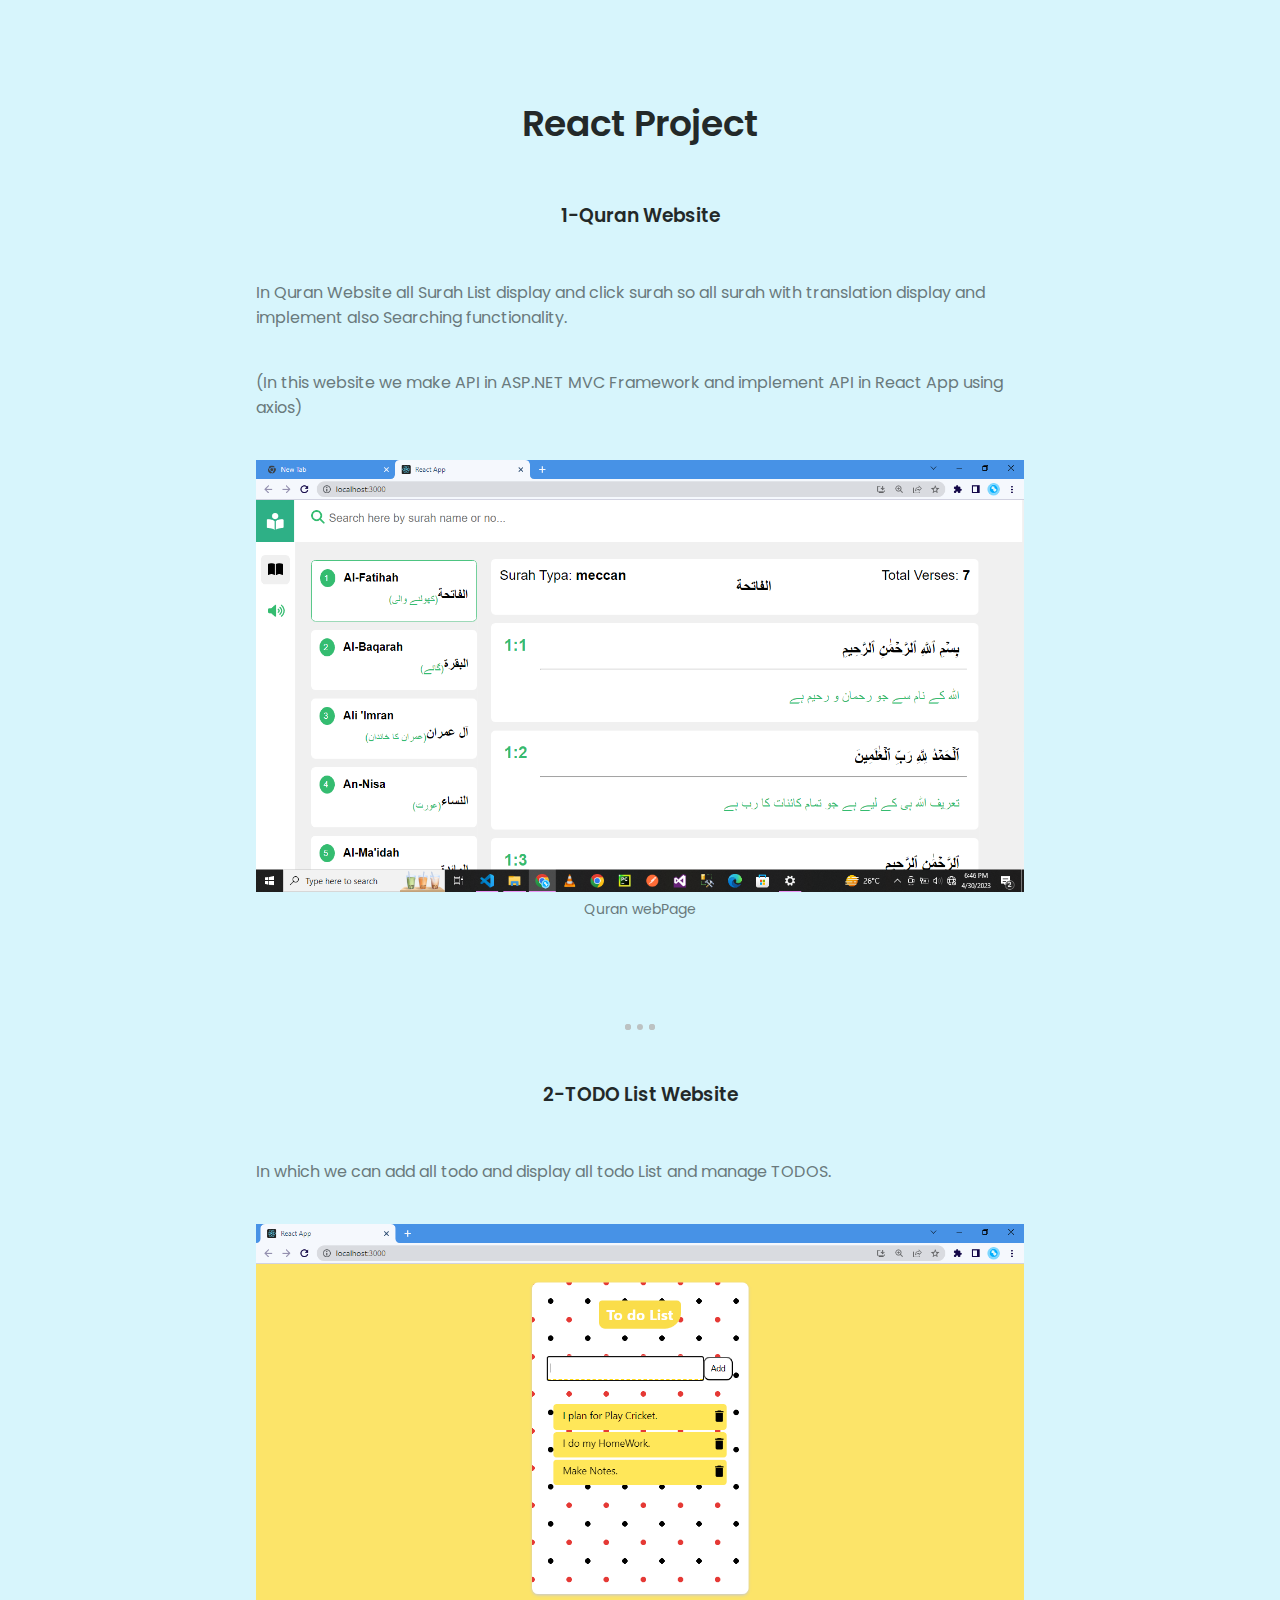
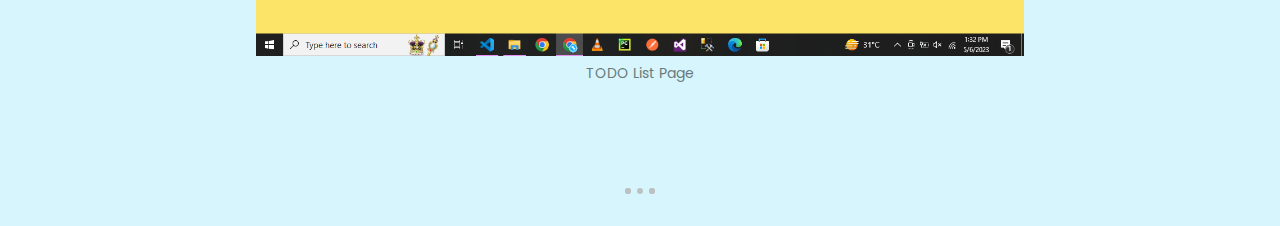
<file: ReactProjects.html>
<!DOCTYPE html>
<html lang="en">
<head>
    <meta charset="UTF-8">
    <meta http-equiv="X-UA-Compatible" content="IE=edge">
    <meta name="viewport" content="width=device-width, initial-scale=1.0">
    <link href="https://fonts.googleapis.com/css2?family=Sacramento&family=Ubuntu:wght@300;400;500&display=swap"
    rel="stylesheet">
<!--==================== UNICONS ====================-->
<link rel="stylesheet" href="https://unicons.iconscout.com/release/v4.0.0/css/line.css">

<!--==================== CSS ====================-->
<link rel="stylesheet" href="assets/css/styles.css">
    <title>Anam Portfolio</title>
</head>
<body style="background-color: rgb(215, 245, 252);">


    <section class="about section">
      

        <h2 class="section_title">React Project </h2>
        <br/>
        <br/>
        <h3 style="text-align: center;">1-Quran Website</h3>
        <br/>
        <br/>
        <div class="about_container container">
            <div class="about_data">
                <p class="about_description">
                In Quran Website all Surah List display and click surah so all surah with translation
                display and implement also Searching functionality.     
                </p> 
                <p class="about_description">
                   (In this website we make API in ASP.NET MVC Framework and implement API in
                   React App using axios)    
                    </p>
              
                <div class="about_info grid">
                    <div>
                        <img src="assets/img/quranweb.PNG" alt="Quran Website" />
                        <span class="section_subtitle">Quran webPage</span>
                    </div>

                </div>
               

            </div>
            <hr>
        </div>
        <br/>
        <br/>
        <h3 style="text-align: center;">2-TODO List Website</h3> <br/>
        <br/>
        <div class="about_container container">


            <div class="about_data">
                <p class="about_description">
                  In which we can add all todo and display all todo List and manage TODOS. 
                </p> 
               
                <div class="about_info grid">
                    <div>
                        <img src="assets/img/ToDoList.PNG" alt="TODO List " />
                        <span class="section_subtitle">TODO List Page</span>
                    </div>

                </div>
               

            </div>
            <hr>
        </div>

    </section>
</body>
</html>
</file>
<file: assets/css/styles.css>
/*==================== GOOGLE FONTS ====================*/
@import url("https://fonts.googleapis.com/css2?family=Poppins:wght@400;500;600&display=swap");

/*==================== VARIABLES CSS ====================*/
:root {
    --header-height: 3rem;

    /*========== Colors ==========*/
    /* Change favorite color */
    --hue-color: 186; /*Purple 250 - Green 142 - Blue 230 - Pink 340 - sky 186*/

    /* HSL color mode */
    /* --first-color: hsl(var(--hue-color), 69%, 61%); */
    --first-color: hsl(var(--hue-color), 69%, 61%);
    --first-color-second: hsl(var(--hue-color), 69%, 61%);
    --first-color-alt: hsl(var(--hue-color), 57%, 53%);
    --first-color-lighter: hsl(var(--hue-color), 92%, 85%);
    --title-color: hsl(var(--hue-color), 8%, 15%);
    --text-color: hsl(var(--hue-color), 8%, 45%);
    --text-color-light: hsl(var(--hue-color), 8%, 65%);
    --input-color: hsl(var(--hue-color), 70%, 96%);
    --body-color: hsl(var(--hue-color), 60%, 99%);
    --container-color: #fff;
    --scroll-bar-color: hsl(var(--hue-color), 12%, 90%);
    --scroll-thumb-color: hsl(var(--hue-color), 12%, 80%);

    /*========== Font and typography ==========*/
    --body-font: 'Poppins', sans-serif;

    /* .5rem = 8px, 1rem = 16px, 1.5rem = 24px ... */
    --big-font-size: 2rem;
    --h1-font-size: 1.5rem;
    --h2-font-size: 1.25rem;
    --h3-font-size: 1.125rem;
    --normal-font-size: .938rem;
    --small-font-size: .813rem;
    --smaller-font-size: .75rem;

    /*========== Font weight ==========*/
    --font-medium: 500;
    --font-semi-bold: 600;

    /*========== Margenes Bottom ==========*/
    /* .25rem = 4px, .5rem = 8px, .75rem = 12px ... */
    --mb-0-25: .25rem;
    --mb-0-5: .5rem;
    --mb-0-75: .75rem;
    --mb-1: 1rem;
    --mb-1-5: 1.5rem;
    --mb-2: 2rem;
    --mb-2-5: 2.5rem;
    --mb-3: 3rem;

    /*========== z index ==========*/
    --z-tooltip: 10;
    --z-fixed: 100;
    --z-modal: 1000;
}

/* Font size for large devices */
@media screen and (min-width: 968px) {
    :root {
        --big-font-size: 2.7rem;
        --h1-font-size: 2.25rem;
        --h2-font-size: 1.5rem;
        --h3-font-size: 1.25rem;
        --normal-font-size: 1rem;
        --small-font-size: .875rem;
        --smaller-font-size: .813rem;
    }
}

/*========== Variables Dark theme ==========*/
body.dark-theme{
   /* HSL color mode */
   
    --first-color-second: hsl(var(--hue-color), 30%, 8%);
    --title-color: hsl(var(--hue-color), 8%, 95%);
    --text-color: hsl(var(--hue-color), 8%, 75%);
    --input-color: hsl(var(--hue-color), 29%, 16%);
    --body-color: hsl(var(--hue-color), 28%, 12%);
    --container-color: hsl(var(--hue-color), 29%, 16%);
    --scroll-bar-color: hsl(var(--hue-color), 12%, 48%);
    --scroll-thumb-color: hsl(var(--hue-color), 12%, 36%);


}

hr{
  /* color: #EAF6F6; */
  border: dotted #bcc2c2 6px;
  border-bottom: none;
width: 4%;
 margin: auto;

}

/*========== Button Dark/Light ==========*/
.nav_btns{
  display: flex;
  align-items: center;
}

.change-theme{
  font-size: 1.25rem;
  color: var(--title-color);
  margin-right: var(--mb-1);
  cursor: pointer;
}

.change-theme:hover{
  color: var(--first-color);
}


/*==================== BASE ====================*/
* {
  box-sizing: border-box;
  padding: 0;
  margin: 0;
}

html {
  scroll-behavior: smooth;
}

body {
  margin: 0 0 var(--header-height) 0;
  font-family: var(--body-font);
  font-size: var(--normal-font-size);
  background-color: var(--body-color);
  color: var(--text-color);
}

h1, h2, h3, h4 {
  color: var(--title-color);
  font-weight: var(--font-semi-bold);
}

ul {
  list-style: none;
}

a {
  text-decoration: none;
}

img {
  max-width: 100%;
  height: auto;
}

/*==================== REUSABLE CSS CLASSES ====================*/
.section {
  padding: 2rem 0 4rem;
}

.section_title {
  font-size: var(--h1-font-size);
  color: var(--title-color);
}

.section_subtitle {
  display: block;
  font-size: var(--small-font-size);
  margin-bottom: var(--mb-3);
}

.section_title, 
.section_subtitle {
  text-align: center;
}

/*==================== LAYOUT ====================*/
.container {
  max-width: 768px;
  margin-left: var(--mb-1-5);
  margin-right: var(--mb-1-5);
}

.grid {
  display: grid;
  gap: 1.5rem;
}

.header {
  width: 100%;
  position: fixed;
  bottom: 0;
  left: 0;
  z-index: var(--z-fixed);
  background-color: var(--body-color);
}



/*==================== NAV ====================*/
.nav{
  max-width: 968px;
  height:var(--header-height);
  display: flex;
  justify-content: space-between;
  align-items: center;
}

.nav_logo,
.nav_toggle{
  color: var(--tittle-color);
  font-weight: var(--font-medium);
}

.nav_logo:hover{
  color: var(--first-color);
  
}

.nav_toggle{
  font-size: 1.1rem;
  cursor: pointer;
}

.nav_toggle:hover{
  color: var(--first-color);
}

@media screen and (max-width: 767px){
  .nav_menu{
    position: fixed;
    bottom: -100%;
    left: 0;
    width: 100%;
    background-color: var(--body-color);
    padding: 2rem 1.5rem 4rem;
    box-shadow: 0 -1px 4px rgba(0,0,0,.15);
    border-radius: 1.5rem 1.5rem 0 0;
    transition: .3s;
  }
  
}

.nav_list{
  grid-template-columns: repeat(3,1fr);
  gap:2rem;
}

.nav_link{
  display: flex;
  flex-direction: column;
  align-items: center;
  font-size: var(--small-font-size);
  color: var(--title-color);
  font-weight: var(--font-medium);
}

.nav_link:hover{
  color: var(--first-color);
}

.nav_icon{
  font-size: 1.2rem;
}

.nav_close{
  position: absolute;
  right: 1.3rem;
  bottom: .5rem;
  font-size: 1.5rem;
  cursor: pointer;
  color: var(--first-color);
}

.nav_close:hover{
  color: var(--first-color-alt);
}

/*==================== NAV ====================*/


/* show menu */
.show-menu{
  bottom: 0;
}

/* Active link */
.active-link{
  color: var(--first-color);
}


/* Change background header */
.scroll-header{
  box-shadow: 0 -1px 4px rgba(0,0, 0, .15);
}


/*==================== HOME ====================*/

.home_container{
  gap: 1rem;
}

.home_content{
  grid-template-columns: .5fr 3fr;
  padding-top: 3.5rem;
  align-items: center;
}
.home_social{
  display: grid;
  grid-template-columns: max-content;
  row-gap: 1rem;
}

.home_social_icon{
  font-size: 1.25rem;
  color: var(--first-color);
}

.home_social_icon:hover{
  color: var(--first-color-alt);
}

.home_blob{
  width: 200px;
  fill: var(--first-color);
}
.home_blob-img{
  width: 190px;
}

.home_data{
  grid-column: 1/3;
}
.home_title{
  font-size: var(--h1-font-size);
  font-family: 'Sacramento', cursive;
  color: var(--first-color);
}

.home_subtitle{
  font-size: var(--h3-font-size);
  color: var(--text-color);
  font-weight: var(--font-medium);
  margin-bottom: var(--mb-0-75);
}

.home_description{
  margin-bottom: var(--mb-2);
}

.home_scroll{
  /* display: none; */
}

.home_scroll-button{
  color: var(--first-color);
  transition: .3s;
}

.home_scroll-button:hover{
  transform: translateY(0.25rem);
}

.home_scroll-mouse{
  font-size: 2rem;
}

.home_scroll-name{
  font-size: var(--small-font-size);
  color: var(--title-color);
  font-weight: var(--font-medium);
  margin-right: var(--mb-0-25);
}

.home_scroll-arrow{
  font-size: 2.25rem;
  color: var(--first-color);
}

/*==================== BUTTONS ====================*/

.button{
  display: inline-block;
  background-color: var(--first-color);
  color: #fff;
  padding: 1rem;
  border-radius: .5rem;
  font-weight: var(--font-medium);
}

.button:hover{
  background-color: var(--first-color-alt);
}

.button_icon{
  font-size: 1.25rem;
  margin-left: var(--mb-0-5);
  transition: .3s;
}

.button--white{
  background-color: #fff;
  color: var(--first-color);
}

.button--white:hover{
  background-color: #fff;
}

.button--flex{
  display: inline-flex;
  align-items: center;
}

.button--small{
  padding: .75rem 1rem;
}

.button--link{
  padding: 0;
  background-color: transparent;
  color: var(--first-color);
}

.button--link:hover{
  background-color: transparent;
  color: var(--first-color-alt);
}

/*==================== ABOUT ====================*/

.about_img{
  width: 200px;
  border-radius: .5rem;
  justify-self: center;
  align-self: center;
}

.about_description{
  text-align: center;
  margin-bottom: var(--mb-2-5);
}

.about_info{
  display: flex;
  justify-content: space-evenly;
  margin-bottom: var(--mb-2-5);
}

.about_info-title{
  font-size: var(--h2-font-size);
  font-weight: var(--font-semi-bold);
  color: var(--title-color);
}

.about_info-name{
  font-size: var(--smaller-font-size);
}

.about_info-title,
.about_info-name{
  display: block;
  text-align: center;
}

.about_buttons{
  display: flex;
  justify-content: center;
}

/*==================== SKILLS ====================*/

.skills_container{
  row-gap: 0;
}

.skills_header{
  display: flex;
  align-items: center;
  margin-bottom: var(--mb-2-5);
  cursor: pointer;
}

.skills_icon,
.skills_arrow{
  font-size: 2rem;
  color: var(--first-color);
}

.skills_icon{
  margin-right: var(--mb-0-75);
}

.skills_title{
  font-size: var(--h3-font-size);
}

.skills_subtitle{
  font-size: var(--small-font-size);
  color: var(--text-color-light);
}

.skills_arrow{
  margin-left: auto;
  transition: .4s;
}

.skills_list{
  row-gap: 1.5rem;
  padding-left:2.7rem ;
}

.skills_titles{
  display: flex;
  justify-content: space-between;
  margin-bottom: var(--mb-0-5);
}

.skills_name{
  font-size: var(--normal-font-size);
  font-weight: var(--font-medium);
}

.skills_bar,
.skills_percentage{
  height: 5px;
  border-radius: .25rem;
}

.skills_bar{
  background-color: var(--first-color-lighter);
}

.skills_percentage{
  display: block;
  background-color: var(--first-color);
}

.skills_html{
  width: 80%;
}
.skills_css{
  width: 50%;
}
.skills_js{
  width: 60%;
}
.skills_react{
  width: 55%;
}

.skills_php{
  width: 60%;
}
.skills_nodejs{
  width: 70%;
}
.skills_firebase{
  width: 40%;
}
.skills_python{
  width: 55%;
}
.skills_figma{
  width: 90%;
}
.skills_sketch{
  width: 70%;
}
.skills_photoshop{
  width: 85%;
}

.skills_close .skills_list{
  height:0;
  overflow: hidden;
}

.skills_open .skills_list{
  height: max-content;
  margin-bottom: var(--mb-2-5);
}

.skills_open .skills_arrow{
    transform: rotate(-180deg);
}



/*==================== QUALIFICATION ====================*/

.qualification_tabs{
  display: flex;
  justify-content: space-evenly;
  margin-bottom: var(--mb-2);
}

.qualification_button{
  font-size: var(--h3-font-size);
  font-weight: var(--font-medium);
  cursor: pointer;
}

.qualification_button:hover{
  color: var(--first-color);
}

.qualification_icon{
  font-size: 1.8rem;
  margin-right: var(--mb-0-25);
}

.qualification_data{
  display: grid;
  grid-template-columns: 1fr max-content 1fr;
  column-gap: 1.5rem;
}

.qualification_title{
  font-size: var(--normal-font-size);
  font-weight: var(--font-medium);
}

.qualification_subtitle{
  display: inline-block;
  font-size: var(--small-font-size);
  margin-bottom: var(--mb-1);
}

.qualification_calender{
  font-size: var(--small-font-size);
  color: var(--text-color-light);
}

.qualification_rounder{
  display: inline-block;
  width: 13px;
  height: 13px;
  background-color: var(--first-color);
  border-radius: 50%;
}

.qualification_line{
  display: block;
  width: 1px;
  height: 100%;
  background-color: var(--first-color);
  transform: translate(6px, -7px);
}

.qualification [data-content]{
  display: none;
}

.qualification_active[data-content]{
    display: block;
}

.qualification_button.qualification_active{
  color: var(--first-color);
}

/*==================== SERVICES ====================*/
.services_container{
  gap: 1.5rem;
  grid-template-columns: repeat(2, 1fr);
}

.services_content{
  position: relative;
  background-color: var(--container-color);
  padding: 3.5rem .5rem 1.25rem 1.5rem;
  border-radius: .25rem;
  box-shadow: 0 2px 4px rgba(0,0, 0, .15);
  transition: .3s;
}

.services_content:hover{
  box-shadow: 0 4px 8px rgba(0,0, 0, .15);
}

.services_icon{
  display: block;
  font-size: 1.5rem;
  color: var(--first-color);
  margin-bottom: var(--mb-1);
}

.services_title{
  font-size: var(--h3-font-size);
  margin-bottom: var(--mb-1);
  font-weight: var(--font-medium);
}

.services_button{
  cursor: pointer;
  font-size: var(--small-font-size);
}

.services_button:hover .button_icon{
  transform: translateX(.25rem);
}

.services_model{
  position: fixed;
  top: 0;
  left: 0;
  right: 0;
  bottom: 0;
  background-color:rgba(0,0, 0, .5);
  display: flex;
  align-items: center;
  justify-content: center;
  padding: 0 1rem;
  z-index: var(--z-modal);
  opacity: 0;
  visibility: hidden;
  transition: .3s;
}

.services_model-content{
  position: relative;
  background-color: var(--container-color);
  padding: 1.5rem;
  border-radius: .5rem;

}

.services_model-services{
  row-gap: 1rem;
}

.services_model-service{
  display: flex;
}

.services_model-title{
  font-size: var(--h3-font-size);
  font-weight: var(--font-medium);
  margin-bottom: var(--mb-1-5);
}

.services_model-close{
  position: absolute;
  top: 1rem;
  right: 1rem;
  font-size: 1.5rem;
  color: var(--first-color);
  cursor: pointer;
}

.services_model-icon{
  color: var(--first-color);
  margin-right: var(--mb-0-25);
}


/* Active Modal */
.active-model{
  opacity: 1;
  visibility: visible;
}


/*==================== PORTFOLIO ====================*/
.portfolio_container{
  overflow: initial;
}

.portfolio_content{
  padding: 0 1.5rem;
}

.portfolio_img{
  width: 265px;
  border-radius: .5rem;
  justify-self: center;
}

.portfolio_title{
  font-size: var(--h3-font-size);
  margin-bottom: var(--mb-0-5);
}

.portfolio_desciption{
  margin-bottom: var(--mb-0-75);
}

.portfolio_button:hover .button_icon{
  transform: translateX(.25rem);
}

.swiper-button-prev::after,
.swiper-button-next::after{
  content: '';
}

.swiper-portfolio-icon{
  font-size: 2rem;
  color: var(--first-color);
}

.swiper-button-prev{
  left: -.5rem;
}

.swiper-button-next{
  right: -.5rem;
}

.swiper-horizontal > .swiper-pagination-bullets{
  bottom: -2.5rem;
}

.swiper-pagination-bullet-active{
  background-color: var(--first-color);
}

.swiper-button-prev,
.swiper-button-next,
.swiper-pagination-bullet{
  outline: none;
}


/*==================== PROJECT IN MIND ====================*/
.project{
  text-align: center;
}

.project_bg{
  background-color: var(--first-color-second);
  padding-top: 3rem;
}

.project_title{
  font-size: var(--h2-font-size);
  margin-bottom: var(--mb-0-75);
}

.project_description{
  margin-bottom: var(--mb-1-5);
}

.project_title,
.project_description{
  color: #fff;
}

.project_img{
  width: 232px;
  justify-self: center;
}


/*==================== TESTIMONIAL ====================*/
.testimonial_data,
.testimonial_header{
  display: flex;
}

.testimonial_data{
  justify-content: space-between;
  margin-bottom: var(--mb-1);
}

.testimonial_img{
  width: 60px;
  height: 60px;
  border-radius: 50%;
  margin-right: var(--mb-0-75);
}

.testimonial_name{
  font-size: var(--h3-font-size);
  font-weight: var(--font-medium);
}

.testimonial_client{
  font-size: var(--small-font-size);
  color: var(--text-color-light);
}

.testimonial_description{
  margin-bottom: var(--mb-2-5);
}

.testimonial_icon-star{
  color: var(--first-color);
}

.swiper .swiper-pagination-testimonial{
  bottom: 0;
}

/*==================== CONTACT ME ====================*/
.contact_container{
  row-gap: 3rem;
}

.contact_information{
  display: flex;
  margin-bottom: var(--mb-2);
}

.contact_icon{
  font-size: 2rem;
  color: var(--first-color);
  margin-right: var(--mb-0-75);
}

.contact_title{
  font-size: var(--h3-font-size);
  font-weight: var(--font-medium);
}

.contact_subtitle{
  font-size: var(--small-font-size);
  color: var(--text-color-light);
}

.contact_content{
  background-color: var(--input-color);
  border-radius: .5rem;
  padding: .75rem 1rem .25rem;
}

.contact_label{
  font-size: var(--smaller-font-size);
  color: var(--title-color);
}

.contact_input{
  width: 100%;
  background-color: var(--input-color);
  color: var(--text-color);
  font-family: var(--body-font);
  font-size: var(--normal-font-size);
  border: none;
  outline: none;
  padding: .25rem .5rem .5rem 0;
}


/*==================== FOOTER ====================*/
.footer{
  padding-top: 2rem;
}

.footer_container{
  row-gap: 3.5rem;
}

.footer_bg{
  background-color: var(--first-color-second);
  padding: 2rem 0 3rem;
}

.footer_title{
  font-size: var(--h1-font-size);
  margin-bottom: var(--mb-0-25);
}

.footer_subtitle{
  font-size: var(--small-font-size);
}

.footer_links{
  display: flex;
  flex-direction: column;
  row-gap: 1.5rem;
}

.footer_link:hover{
  color: var(--first-color-lighter);
}

.footer_social{
  font-size: 1.25rem;
  margin-right: var(--mb-1-5);
}

.footer_social:hover{
  color: var(--first-color-lighter);
}

.footer_copy{
  font-size: var(--smaller-font-size);
  text-align: center;
  color: var(--text-color-light);
  margin-top: var(--mb-3);
}

.footer_title,
.footer_subtitle,
.footer_link,
.footer_social{
  color: #fff;
}



/*========== SCROLL UP ==========*/
.scrollup{
  position: fixed;
  right: 1rem;
  bottom: -20%;
  background-color: var(--first-color);
  opacity: .8;
  padding: 0 .3rem;
  border-radius: .4rem;
  z-index: var(--z-tooltip);
  transition: .4s;
}

.scrollup:hover{
  background-color: var(--first-color-alt);
}

.scrollup_icon{
  font-size: 1.5rem;
  color: #fff;
}


/* Show scroll */
.show-scroll{
  bottom: 5rem;
}


/*========== SCROLL BAR ==========*/
::-webkit-scrollbar{
  width: 0.6rem;
  border-color: var(--scroll-bar-color);
  border-radius: .5rem;
}

::-webkit-scrollbar-thumb{
  background-color: var(--scroll-thumb-color);
  border-radius: .5rem;
}

::-webkit-scrollbar-thumb:hover{
  background-color: var(--text-color-light);
}


/*==================== MEDIA QUERIES ====================*/
/* For small devices */
@media screen and (max-width: 350px){
  .container{
    margin-left: var(--mb-1);
    margin-right: var(--mb-1);
  }
  
  .nav_menu{
    padding: 2rem .25rem 4rem;
  }

  .nav_list{
    column-gap: 0;
  }

  .home_content{
    grid-template-columns: .25fr 3fr;
  }

  .home_blob{
    width: 180px;
  }

  .skills_title{
    font-size: var(--normal-font-size);
  }

  .qualification_data{
    gap: .5rem;
  }

  .services_container{
    grid-template-columns: max-content;
    justify-content: center;
  }

  .services_content{
    padding-right: 3.5rem;
  }

  .services_model{
    padding: 0.5rem;
  }

  .project_img{
    width: 200px;
  }

  .testimonial_data,
  .testimonial_header{
    flex-direction: column;
    align-items: center;
  }

  .testimonial_img{
    margin-right: 0;
    margin-bottom: var(--mb-0-25);
  }

  .testimonial_data,
  .testimonial_description{
    text-align: center;
  }
  
}

/* For medium devices */
@media screen and (min-width: 568px){
  .home_content{
    grid-template-columns: max-content 1fr 1fr;
  }

  .home_data{
    grid-column: initial;
  }

  .home_img{
    order: 1;
    justify-self: center;
  }

  .about_container,
  .skills_container,
  .portfolio_content,
  .project_container,
  .contact_container,
  .footer_container{
    grid-template-columns: repeat(2, 1fr);
  }

  .qualification_sections{
    display: grid;
    grid-template-columns: .6fr;
    justify-content: center;
  }
}
@media screen and (min-width: 768px){
  .container{
    margin-left: auto;
    margin-right: auto;
  }

  body{
    margin: 0;
  }

  .section{
    padding: 6rem 0 2rem;
  }

  .section_subtitle{
    margin-bottom: 4rem;
  }

  .header{
    top: 0;
    bottom: initial;
  }

  .header,
  .main,
  .footer_container{
    padding: 0 1rem;
  }

  .nav{
    height: calc(var(--header-height) + 1.5rem);
    column-gap: 1rem;
  }

  .nav_icon,
  .nav_close,
  .nav_toggle{
    display: none;
  }

  .nav_list{
    display: flex;
    column-gap: 2rem;
  }

  .nav_menu{
    margin-left: auto;
  }

  .change-theme{
    margin: 0;
  }

  .home_container{
    row-gap: 5rem;
  }

  .home_content{
    padding-top: 5.5rem;
    column-gap: 2rem;
  }

  .home_blob{
    width: 270px;
  }

  .home_scroll{
    display: block;
  }

  .home_scroll-button{
    margin-left: 3rem;
  }

  .about_container{
    column-gap: 5rem;
  }

  .about_img{
    width: 350px;
  }

  .about_description{
    text-align: initial;
  }

  .about_info{
    justify-content: space-between;
  }

  .about_buttons{
    justify-content: initial;
  }

  .qualification_tabs{
    justify-content: center;
  }

  .qualification_button{
    margin: 0 var(--mb-1);
  }

  .qualification_sections{
    grid-template-columns: .5fr;
  }

  .services_container{
    grid-template-columns: repeat(3, 281px);
    justify-content: center;
  }

  .services_icon{
    font-size: 2rem;
  }

  .services_content{
    padding: 6rem 0 2rem 2.5rem;
  }

  .services_model-content{
    width: 450px;
  }

  .portfolio_img{
    width: 320px;
  }

  .portfolio_content{
    align-items: center;
  }

  .project{
    text-align: initial;
  }

  .project_bg{
    background: none;
  }

  .project_container{
    background-color: var(--first-color-second);
    border-radius: 1rem;
    padding: 3rem 2.5rem 0;
    grid-template-columns: 1fr max-content;
    column-gap: 3rem;
  }

  .project_data{
    padding-top: .8rem;
  }

  .footer_container{
    grid-template-columns: repeat(3, 1fr);
  }

  .footer_bg{
    padding: 3rem 0 3.5rem;
  }

  .footer_links{
    flex-direction: row;
    column-gap: 2rem;
  }

  .footer_socials{
    justify-self: flex-end;
  }

  .footer_copy{
    margin-top: 4.5rem;
  }
  
}


/* For large devices */
@media screen and (min-width: 1024px){
 .header,
 .main,
 .footer_container{
  padding: 0;
 }
 
 .home_blob{
  width: 270px;
 }

 .home_social{
  transform: translateX(-6rem);
 }

 .services_container{
  grid-template-columns: repeat(3, 238px);
 }

 .portfolio_content{
  column-gap: 5rem;
 }

 .swiper-portfolio-icon{
  font-size: 3.5rem;
 }

 .swiper-button-next{
    right: -3.5rem;
 }

 .swiper-button-prev{
    left: -3.5rem;
 }

 .swiper-container-horizontal > .swiper-pagination-bullets{
  bottom: -4.5rem;
 }

 .contact_form{
     width: 460px;
 }

 .contact_inputs{
   grid-template-columns: repeat(2, 1);
 }


}
</file>
